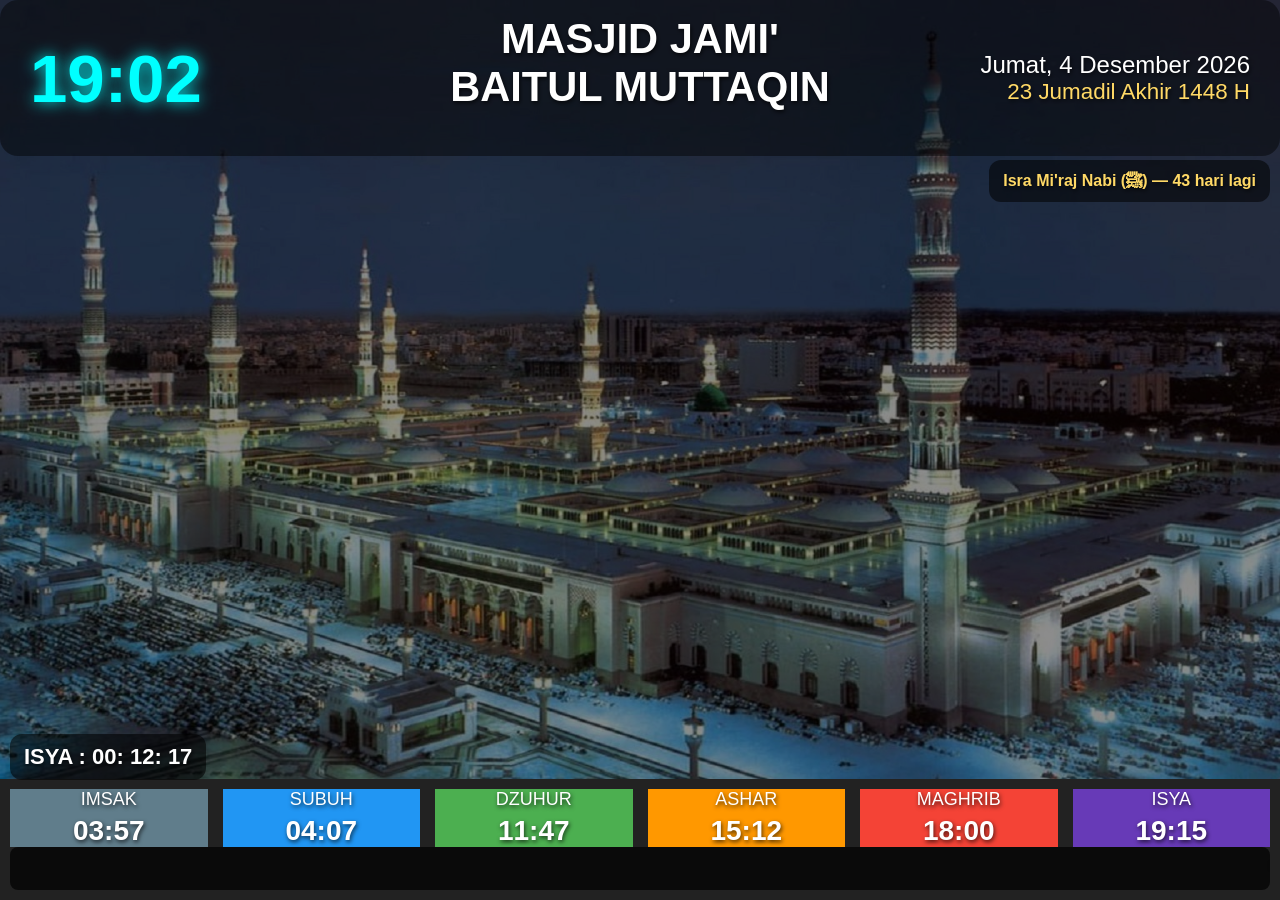
<file: index.html>
<!doctype html>
<html lang="id">
<head>
<meta charset="utf-8">
<meta name="viewport" content="width=device-width,initial-scale=1">
<title>Display Jadwal Sholat - Masjid Jami' Baitul Muttaqin</title>

<style>
body{
  margin:0;
  padding:20px;
  background:url("masjid2.jpg") no-repeat center center fixed;
  background-size:cover;
  color:white;
  font-family:Arial, sans-serif;
  text-shadow:1px 2px 4px rgba(0,0,0,.7);										  

}	
/* HEADER */
#headerTop{
  display:grid;
  grid-template-columns:1fr 2fr 1fr;
  align-items:center;
  background:rgba(0,0,0,.45);
  padding:15px 30px;
  border-radius:18px;
  margin-bottom:25px;
}

#jamDigital{
  font-size:4.2rem;
  font-weight:900;
  color:#00ffff;
  text-shadow:0 0 15px rgba(0,255,255,.9);
}
.kedip { animation: blink 1s steps(2, start) infinite; }
        @keyframes blink { to { visibility: hidden; } 
}
.header-center{text-align:center}

#masjidName{
  font-size:2.6rem;
  font-weight:900;
}

/* ALAMAT BERJALAN */
#alamatWrapper{
  overflow:hidden;
  white-space:nowrap;
  margin-top:6px;
}
#alamatMasjid{
  display:inline-block;
  padding-left:100%;
  animation:alamatJalan 18s linear infinite;
  font-size:1.3rem;
  color:#ffeeaa;
}
@keyframes alamatJalan{
  from{transform:translateX(0)}
  to{transform:translateX(-100%)}
}

.header-right{text-align:right}
#tanggalDisplay{font-size:1.5rem}
#hijriDisplay{font-size:1.4rem;color:#ffd966}

/* HARI BESAR */
#hariBesarBox{
  background:rgba(0,0,0,.55);
  padding:12px 14px;
  border-radius:12px;
  position: fixed;
  right:10px;
  top:160px;
  max-width:300px;
  font-size:1rem;
  font-weight:600;
  text-align:right;
  color:#ffd966;
}
/* ================= CSS LAPORAN KEUANGAN ================= */													
.main-content {
  flex: 1;
  display: flex;
  justify-content: center;
  align-items: center;
}			   

.finance-container {
  position: absolute;
  top: 250px;   /* sesuaikan */
  left: 50px;  /* sesuaikan */

  opacity: 0;
  pointer-events: none;
  transition: 0.3s ease;
}

.finance-container.active {
  opacity: 1;
  pointer-events: auto;
}

.finance-title {
    font-size: 1.5rem;
    color: #ffd966;
    margin-bottom: 15px;
  text-align: center;					 
    text-transform: uppercase;
    letter-spacing: 2px;
  font-weight: bold;					
}

.finance-grid {
    display: grid;
    grid-template-columns: repeat(3, 1fr);
    gap: 20px;
}

.finance-box {
    padding: 15px;
    border-radius: 15px;
  text-align: center;
}

.income { background: rgba(39, 174, 96, 0.7); border-bottom: 4px solid #27ae60; }
.expense { background: rgba(231, 76, 60, 0.7); border-bottom: 4px solid #e74c3c; }
.balance { background: rgba(41, 128, 185, 0.7); border-bottom: 4px solid #2980b9; }

.finance-box .label { display: block; font-size: 1rem; font-weight: bold; margin-bottom: 10px; }
.finance-box .amount { display: block; font-size: 1.8rem; font-weight: 900; }
.footer-note { font-size: 0.85rem; color: white; font-style: italic; }



/* TABLE */
table{
  width:100%;
  max-width:700px;
  margin:auto;
  border-collapse:collapse;
  font-size:1.4rem;
}
th,td{
  padding:12px;
  background:rgba(0,0,0,0.4);
}

/* MARQUEE */
#marqueeBox{
  background:rgba(0,0,0,.55);
  padding:12px;
  font-size:1.6rem;
  margin-top:25px;
  border-radius:8px;
  overflow:hidden;
}
#marqueeText{
  display:inline-block;
  white-space:nowrap;
  animation:jalan 18s linear infinite;
}
@keyframes jalan{
  from{transform:translateX(100%)}
  to{transform:translateX(-100%)}
}

/* ================= OVERLAY FULL SCREEN ================= */

  .overlay {
    position: fixed;
    top: 0;
    left: 0;
    width: 100vw;
    height: 100vh;
    display: none; /* Akan diubah jadi 'flex' lewat JS */
    justify-content: center;
    align-items: center;
    z-index: 999999; /* Pastikan angka ini paling tinggi */
}

.overlay-bg {
    position: absolute;
    top: 0;
    left: 0;
    width: 100%;
    height: 100%;
    background: url("iqomah.jpg") no-repeat center center;
    background-size: cover; /* Ini kunci agar gambar memenuhi layar */
    filter: brightness(0.4); /* Menggelapkan gambar agar teks terbaca */
    z-index: -1;
}

.overlay-content {
    text-align: center;
    color: white;
}

.countdown-large {
    font-size: 12rem; /* Ukuran jam diperbesar agar dramatis */
    font-weight: 900;
    color: #ffffff;
    text-shadow: 0 0 30px rgba(0,0,0,1);
}

.overlay-text {
    font-size: 4rem;
    font-weight: bold;
    text-transform: uppercase;
    letter-spacing: 5px;
}

</style>

<link id="theme-link" rel="stylesheet" href="style.css">

</head>

<body>

<!-- ================= HEADER ================= -->
<div id="headerTop">

  <!-- JAM DIGITAL -->
  <div id="jamDigital">
        <span id="hDisplay">00</span><span class="kedip">:</span><span id="mDisplay">00</span>
    </div>

  <!-- NAMA MASJID + ALAMAT -->
  <div class="header-center">
    <div id="masjidName">
      MASJID JAMI'<br>BAITUL MUTTAQIN
    </div>

    <div id="alamatWrapper">
      <div id="alamatMasjid">
        Kp. MASJID, Kel. JOMBANG, CIPUTAT, TANGSEL
      </div>
    </div>
  </div>

  <!-- TANGGAL -->
  <div class="header-right">
      <div id="tanggalDisplay"></div>
      <div id="hijriDisplay"></div>
  </div>
</div>

<!-- ================= HARI BESAR ISLAM ================= -->
<div id="hariBesarBox">
  <span id="hariBesarText">Memuat hari besar Islam...</span>
</div>
<!-- ================= ISIAN LAPORAN KEUANGAN ================= -->

<script>
  document.addEventListener('keydown', (e) => {
    if (e.key === '2') {
      const financeBox = document.querySelector('.finance-container');
      if (financeBox) {
        financeBox.classList.toggle('active');
      }
    }
  });
</script>

<div class="finance-container">
    <div class="finance-title">Laporan Keuangan Masjid</div>
    <div class="finance-grid">
        <div class="finance-box income">
            <span class="label">PEMASUKAN</span>
            <span class="amount">Rp 2.500.000</span>
        </div>
        <div class="finance-box expense">
            <span class="label">PENGELUARAN</span>
            <span class="amount">Rp 1.200.000</span>
        </div>
        <div class="finance-box balance">
            <span class="label">SALDO AKHIR</span>
            <span class="amount">Rp 1.300.000</span>
        </div>
        <div class="footer-note">
            *Update terakhir: 24 April 2026
        </div>
    </div>   
</div>	   

<script>
  document.addEventListener('keydown', (e) => {
    if (e.key === '1') {
      if (!document.fullscreenElement) {
        document.documentElement.requestFullscreen();
      } else {
        document.exitFullscreen();
      }
    }
  });

  document.addEventListener('keydown', (e) => {
  // 'Enter' adalah standar untuk tombol OK di remote STB
  if (e.key === 'Enter' || e.keyCode === 13) {
    if (!document.fullscreenElement) {
      document.documentElement.requestFullscreen().catch(err => {
        console.error(`Gagal masuk mode layar penuh: ${err.message}`);
      });
    } else {
      document.exitFullscreen();
    }
  }
});
 /*  document.addEventListener('keydown', (e) => {
    // Mengecek jika tombol yang ditekan adalah angka 7
    if (e.key === '7') {
      const theme = document.getElementById("theme-link");
      const statusText = document.getElementById("status");

      if (theme.getAttribute("href") === "style.css") {
        theme.setAttribute("href", "style-K.css");
        statusText.innerText = "style-K.css Aktif"; // Opsional: memberi tahu file mana yang aktif
      } else {
        theme.setAttribute("href", "style.css");
        statusText.innerText = "style.css Aktif";
      }
    }
  });
*/
</script>
<!-- ================= JADWAL SHOLAT ================= -->
<div class="footer-text">

  <div class="jadwal" id="jadwalTable">

    <div class="box imsak">
      <span>IMSAK</span>
      <strong id="imsak">--:--</strong>
    </div>

    <div class="box subuh">
      <span>SUBUH</span>
      <strong id="subuh">--:--</strong>
    </div>

    <div class="box dzuhur">
      <span>DZUHUR</span>
      <strong id="dzuhur">--:--</strong>
    </div>

    <div class="box ashar">
      <span>ASHAR</span>
      <strong id="ashar">--:--</strong>
    </div>

    <div class="box maghrib">
      <span>MAGHRIB</span>
      <strong id="maghrib">--:--</strong>
    </div>

    <div class="box isya">
      <span>ISYA</span>
      <strong id="isya">--:--</strong>
    </div>

  </div>

  <!-- ================= COUNTDOWN ================= -->
  <div class="countdown" id="countdown">
    Memuat...
  </div>

  <!-- ================= RUNNING TEXT ================= -->
  <div class="marquee">
    <span>
      “Sholat berjamaah lebih utama dua puluh tujuh derajat.”
      (HR. Bukhari & Muslim) —
      Mohon matikan atau silent handphone saat sholat berlangsung —
      Luruskan dan rapatkan shaf —
      Sesungguhnya sholat mencegah dari perbuatan keji dan mungkar —
      Jagalah kebersihan dan ketenangan masjid
    </span>
  </div>

</div>

<!-- AUDIO ADZAN -->
<audio id="adzanAudio" src="beep.mp3"></audio>

<!-- ================= OVERLAY ADZAN ================= -->
<div id="universalOverlay" class="overlay">
  <div class="overlay-bg"></div>
  <div class="overlay-content">
    <div id="overlayCountdown" class="countdown-large">00:00</div>
    <div id="overlayStatus" class="overlay-text">MENUJU ADZAN</div>
  </div>
</div>
<!-- OVERLAY JUMAT -->
<div id="jumatOverlay" class="overlay">
  <div class="overlay-bg"></div>
  <div class="overlay-content">
    <div id="jumatCountdown" class="countdown-large">00:00</div>
    <div class="overlay-text">KHUTBAH AKAN DIMULAI</div>
  </div>
</div>
<audio id="beepAudio" src="beep.mp3"></audio>


<div id="iqomahOverlay" class="overlay">
  <div class="overlay-bg"></div>
  <div class="iqomah-box-content">
    <div id="iqomahCountdownDisplay" class="countdown-large">10:00</div>
    <div class="iqomah-text">MENJELANG IQOMAH</div>
  </div>
</div>
<!-- ================= tambah form ================= -->
<div id="configModal" style="display:none; position:fixed; inset:0; background:rgba(0,0,0,0.85); z-index:100000; justify-content:center; align-items:center;">
  <div style="background:#f4f4f4; color:#333; padding:25px; border-radius:15px; width:400px; box-shadow:0 10px 30px rgba(0,0,0,0.5); font-family: sans-serif;">
    <h3 style="margin-top:0; border-bottom:2px solid #ccc; padding-bottom:10px;">Pengaturan Tampilan</h3>
    
    <div style="margin-bottom:20px;">
      <label style="display:block; font-weight:bold; margin-bottom:5px;">Teks Berjalan (Footer):</label>
      <textarea id="inputMarquee" rows="3" style="width:100%; padding:8px; border:1px solid #ccc; border-radius:5px; box-sizing:border-box;"></textarea>
    </div>

    <div style="display:flex; gap:10px; justify-content: flex-end;">
      <button onclick="tutupConfig()" style="padding:10px 20px; border:none; border-radius:5px; cursor:pointer; background:#ccc;">Batal</button>
      <button onclick="simpanConfig()" style="padding:10px 20px; border:none; border-radius:5px; cursor:pointer; background:#007bff; color:white; font-weight:bold;">Simpan</button>
    </div>
  </div>
</div>
<!-- ================= SCRIPT JAM & TANGGAL ================= -->
<script>
setInterval(() => {
  const n = new Date();
           document.getElementById("hDisplay").textContent = String(n.getHours()).padStart(2, '0');
        document.getElementById("mDisplay").textContent = String(n.getMinutes()).padStart(2, '0');

  const hari = ["Minggu","Senin","Selasa","Rabu","Kamis","Jumat","Sabtu"];
  const bulan = ["Januari","Februari","Maret","April","Mei","Juni","Juli",
                 "Agustus","September","Oktober","November","Desember"];

  tanggalDisplay.textContent =
    `${hari[n.getDay()]}, ${n.getDate()} ${bulan[n.getMonth()]} ${n.getFullYear()}`;

  const hijriMonths = [
    "Muharram","Safar","Rabiul Awal","Rabiul Akhir",
    "Jumadil Awal","Jumadil Akhir",
    "Rajab","Sya'ban","Ramadhan",
    "Syawal","Dzulqaidah","Dzulhijjah"
  ];

 const d = new Date();
d.setDate(d.getDate() - 1);
const fmt = new Intl.DateTimeFormat(
  'id-ID-u-ca-islamic-umalqura',
  { day:'numeric', month:'numeric', year:'numeric', weekday:'long' }
);

const parts = fmt.formatToParts(d);
const day = parts.find(p=>p.type==='day').value;
const month = parts.find(p=>p.type==='month').value;
const year = parts.find(p=>p.type==='year').value;
const weekday = parts.find(p=>p.type==='weekday').value;

document.getElementById("hijriDisplay").innerHTML =
  `${day} ${hijriMonths[month-1]} ${year} H`;
},1000)  
</script>

<!-- ================= SCRIPT JADWAL SHOLAT ================= -->

<script src="sudi_2026.js"></script>

<script>
/* ====== Parse CSV ====== */
function parseCSV(text){
  const lines = text.split(/\r?\n/).filter(l=>l.trim()!=="");
  lines.shift();
  return lines.map(line=>{
    const cells=[], cur={v:"",q:false};
    for(let c of line){
      if(c=='"'){cur.q=!cur.q;continue;}
      if(c==',' && !cur.q){cells.push(cur.v);cur.v='';continue;}
      cur.v+=c;
    }
    cells.push(cur.v);
    return cells.map(c=>c.trim());
  });
}

const rows = parseCSV(rawData);

/* ===== Cari hari ini ===== */
function getTodayRow(){
  const now = new Date();
  const d = String(now.getDate()).padStart(2,'0');
  const m = String(now.getMonth()+1).padStart(2,'0');
  const y = now.getFullYear();
  const today = `${d}/${m}/${y}`;
  return rows.find(r => r[0].includes(today));
}

const today = getTodayRow();

/* ===== Render ke BOX ===== */
if(today){
  document.getElementById("imsak").textContent   = today[1];
  document.getElementById("subuh").textContent   = today[2];
  document.getElementById("dzuhur").textContent  = today[3];
  document.getElementById("ashar").textContent   = today[4];
  document.getElementById("maghrib").textContent = today[5];
  document.getElementById("isya").textContent    = today[6];

  // buat dipakai adzan
  window.jadwal = {
    subuh:today[2],
    dzuhur:today[3],
    ashar:today[4],
    maghrib:today[5],
    isya:today[6]
  };
}else{
  console.warn("Jadwal hari ini tidak ditemukan");
}
</script>
<!-- ================= MENUJU WAKTU ================= -->
<script>
let modeIqomahActive = false;
let sedangProses = false;
let statusAdzan = {};
const hariIni = new Date().getDay(); // 0 = Minggu, 5 = Jumat

function updateCountdown(){
  if(!window.jadwal) return;

  const now   = new Date();
  const today = new Date();

  const list = [
    { n:"Subuh",   t: jadwal.subuh },
    { n:"Dzuhur",  t: jadwal.dzuhur },
    { n:"Ashar",   t: jadwal.ashar },
    { n:"Maghrib", t: jadwal.maghrib },
    { n:"Isya",    t: jadwal.isya }
  ];

  let next = null;

  // cari sholat berikutnya hari ini
  list.forEach(j => {
    const [h,m] = j.t.split(":");
    const d = new Date(
      today.getFullYear(),
      today.getMonth(),
      today.getDate(),
      h, m, 0
    );

    if(d > now && !next){
      next = {...j, d};
    }
  });

  /* ===== JIKA SEMUA SHOLAT HARI INI SUDAH LEWAT ===== */
  if(!next){
    // ambil waktu Subuh BESOK
    const [h,m] = jadwal.subuh.split(":");
    const besokSubuh = new Date(
      today.getFullYear(),
      today.getMonth(),
      today.getDate() + 1,
      h, m, 0
    );

    next = {
      n: "Subuh",
      d: besokSubuh
    };
  }

  /* ===== HITUNG SELISIH WAKTU ===== */
  const diff = next.d - now;
  const totalDetik = Math.floor(diff / 1000);											 
const h = String(Math.floor(diff / 3600000)).padStart(2,"0");
  const m = String(Math.floor((diff % 3600000) / 60000)).padStart(2,"0");
  const s = String(Math.floor((diff % 60000) / 1000)).padStart(2,"0");

  const countdownElement = document.getElementById("countdown");
  if(countdownElement) countdownElement.textContent = `${next.n.toUpperCase()} :  ${h}: ${m}: ${s}`;

  /* LOGIKA OVERLAY */
  const overlay = document.getElementById("universalOverlay");
  const overlayCD = document.getElementById("overlayCountdown");
  const overlayStatus = document.getElementById("overlayStatus");
  const jumatOverlay = document.getElementById("jumatOverlay");
  const jumatCD = document.getElementById("jumatCountdown");
  const beep = document.getElementById("beepAudio");

  // Reset tampilan overlay setiap detik agar tidak menumpuk
  overlay.style.display = "none";
  jumatOverlay.style.display = "none";

  // 1. 5 MENIT MENJELANG ADZAN
  if(totalDetik <= 300 && totalDetik > 0){
    if(hariIni === 5 && next.n === "Dzuhur"){
      jumatOverlay.style.display = "flex";
      jumatCD.textContent = `${m}:${s}`;
    } else {
      overlay.style.display = "flex";
      overlayStatus.textContent = "MENUJU ADZAN";
      overlayCD.textContent = `${m}:${s}`;
      overlayCD.style.color = "red"; 
    }
  }

  // 2. TEPAT WAKTU ADZAN (0 detik)
  else if(totalDetik === 0){
    if(beep) beep.play();
    
    if(hariIni === 5 && next.n === "Dzuhur"){
      // Mode Jumat: Tampilkan overlay khutbah lebih lama tanpa iqomah
      modeIqomahActive = false;
      jumatOverlay.style.display = "flex";
    } else {
      // Mode Biasa: Aktifkan hitung mundur iqomah setelah 5 detik adzan
      setTimeout(()=>{
        modeIqomahActive = true;
        window.iqomahEnd = new Date().getTime() + 600000; // 10 menit
      }, 5000);
    }
  }

  // 3. LOGIKA IQOMAH (Jika aktif)
  else if(modeIqomahActive){
    const sisa = window.iqomahEnd - new Date().getTime();
    if(sisa > 0){
      overlay.style.display = "flex";
      overlayStatus.textContent = "MENUJU IQOMAH";
      overlayStatus.style.color = "red";
      const im = String(Math.floor(sisa/60000)).padStart(2,"0");
      const is = String(Math.floor((sisa%60000)/1000)).padStart(2,"0");
      overlayCD.textContent = `${im}:${is}`;
    } else {
      overlay.style.display = "none";
      modeIqomahActive = false;
    }
  }
}

setInterval(updateCountdown, 1000);
</script>



<!-- ================= HARI BESAR ISLAM ================= -->
<script>
const hariBesar = [
  {n:"Isra Mi'raj Nabi (ﷺ)",m:1,d:16},
  {n:"Awal Ramadhan",m:2,d:19},
  {n:"Nuzulul Qur'an",m:3,d:7},
  {n:"Idul Fitri",m:3,d:20},
  {n:"Idul Adha",m:5,d:27},
  {n:"Tahun Baru Islam",m:6,d:16},
  {n:"Maulid Nabi (ﷺ)",m:8,d:25}
];

function updateHariBesar(){
  const now = new Date();
  let dekat = null, sel = 9999;

  hariBesar.forEach(h => {
    let t = new Date(now.getFullYear(), h.m-1, h.d);
    if (t < now) t.setFullYear(t.getFullYear()+1);
    let s = Math.ceil((t-now)/86400000);
    if (s < sel){ sel = s; dekat = h; }
  });

  hariBesarText.textContent =
    `${dekat.n} — ${sel} hari lagi`;
}

updateHariBesar();
</script>
<script>
  // Event listener untuk tombol angka 9
  document.addEventListener('keydown', (e) => {
    if (e.key === '9') {
      const modal = document.getElementById("configModal");
      if (modal.style.display === "none") {
        // Isi form dengan data yang saat ini ada di layar sebelum ditampilkan
        document.getElementById("inputMarquee").value = document.querySelector(".marquee span").innerText;
        
        modal.style.display = "flex";
      } else {
        tutupConfig();
      }
    }
  });

  function tutupConfig() {
    document.getElementById("configModal").style.display = "none";
  }

  function simpanConfig() {
    const marqueeBaru = document.getElementById("inputMarquee").value;

    // Update tampilan secara langsung
    if(marqueeBaru) document.querySelector(".marquee span").innerText = marqueeBaru;

    // Simpan ke LocalStorage agar tidak hilang saat refresh halaman
    localStorage.setItem("marqueeTeks", marqueeBaru);

    tutupConfig();
    alert("Pengaturan berhasil disimpan!");
  }

  // Load data dari LocalStorage saat halaman pertama kali dibuka
  window.addEventListener('load', () => {
    const sMarquee = localStorage.getItem("marqueeTeks");
    if(sMarquee) document.querySelector(".marquee span").innerText = sMarquee;
  });
</script>

<script>
  // Event listener untuk tombol angka 0 (Reset)
  document.addEventListener('keydown', (e) => {
    if (e.key === '0') {
      const konfirmasi = confirm("Apakah Anda yakin ingin mereset tampilan ke pengaturan awal?");
      if (konfirmasi) {
        // 1. Hapus semua data yang tersimpan di LocalStorage
        localStorage.removeItem("marqueeTeks");

        // 2. Refresh halaman untuk mengembalikan nilai asli dari kode HTML
        location.reload();
      }
    }
  });
</script>
<!-- ================= BACKGROUND SLIDE ================= -->
<script>
const bg = ["masjid2.jpg","masjid1.jpg"];
let i = 0;

setInterval(() => {
  document.body.style.backgroundImage = `url('${bg[i]}')`;
  i = (i+1) % bg.length;
}, 15000);
</script>


<script>
setInterval(() => {
  if (!window.jadwal || sedangProses) return;
  const now = new Date();
  const jamSekarang = `${String(now.getHours()).padStart(2,'0')}:${String(now.getMinutes()).padStart(2,'0')}`;

  ["subuh","dzuhur","ashar","maghrib","isya"].forEach(w => {
    if (window.jadwal[w] === jamSekarang && !statusAdzan[w]) {
      sedangProses = true;
      statusAdzan[w] = true;
      document.getElementById("preAdzanOverlay").style.display = "none";
      document.getElementById("adzanOverlay").style.display = "flex";
      document.getElementById("adzanAudio").play().catch(e => {});
      
      setTimeout(mulaiIqomah, 15000); 
    }
  });
}, 1000);

/* Reset harian */
setInterval(() => {
  const n = new Date();
  if(n.getHours() === 0 && n.getMinutes() === 0) statusAdzan = {};
}, 60000);
</script>

</body>

</html>
</file>
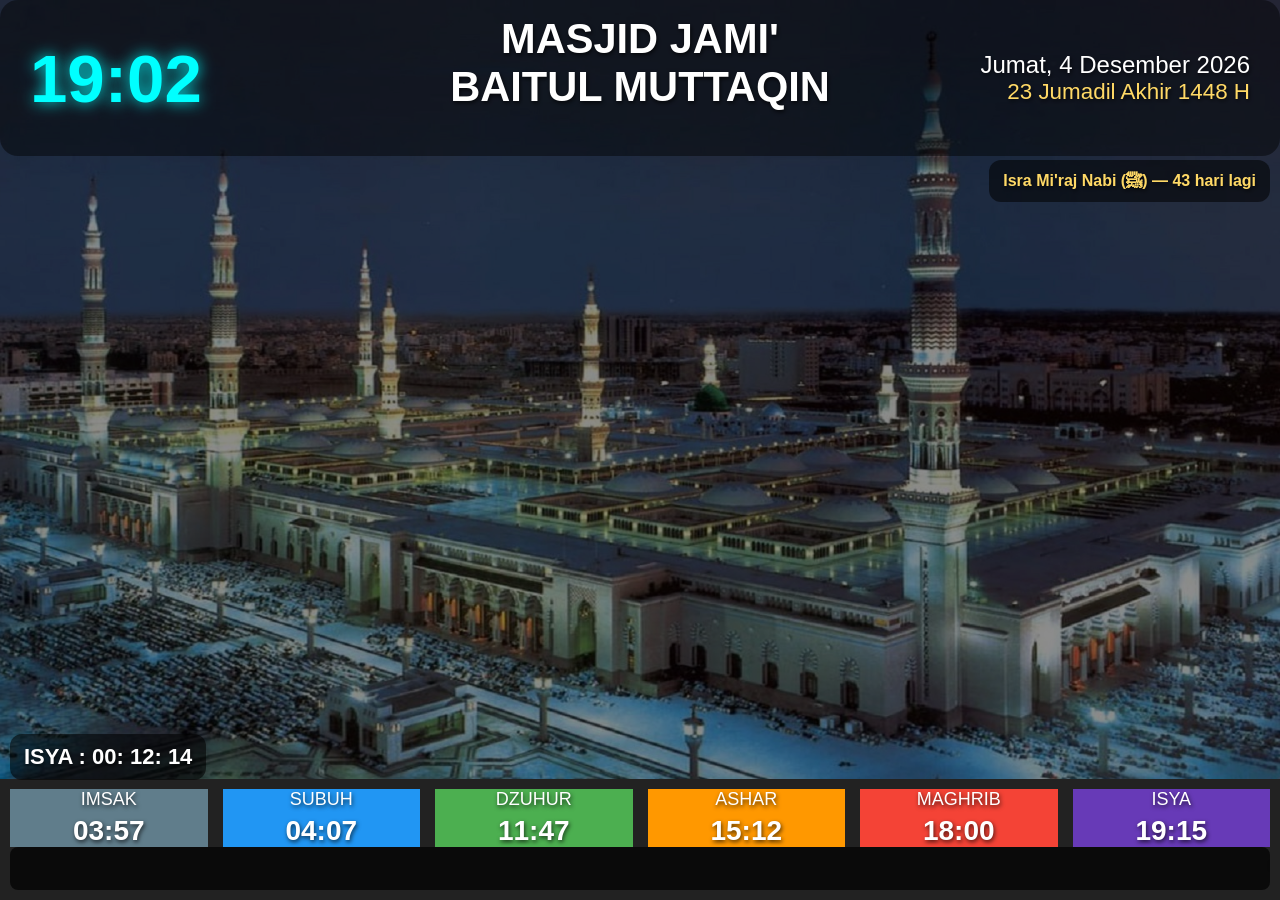
<file: index - keuangan2.html>
<!doctype html>
<html lang="id">
<head>
<meta charset="utf-8">
<meta name="viewport" content="width=device-width,initial-scale=1">
<title>Display Jadwal Sholat - Masjid Jami' Baitul Muttaqin</title>

<style>
body{
  margin:0;
  padding:20px;
  background:url("masjid2.jpg") no-repeat center center fixed;
  background-size:cover;
  color:white;
  font-family:Arial, sans-serif;
  text-shadow:1px 2px 4px rgba(0,0,0,.7);										  

}	
/* HEADER */
#headerTop{
  display:grid;
  grid-template-columns:1fr 2fr 1fr;
  align-items:center;
  background:rgba(0,0,0,.45);
  padding:15px 30px;
  border-radius:18px;
  margin-bottom:25px;
}

#jamDigital{
  font-size:4.2rem;
  font-weight:900;
  color:#00ffff;
  text-shadow:0 0 15px rgba(0,255,255,.9);
}
.kedip { animation: blink 1s steps(2, start) infinite; }
        @keyframes blink { to { visibility: hidden; } 
}
.header-center{text-align:center}

#masjidName{
  font-size:2.6rem;
  font-weight:900;
}

/* ALAMAT BERJALAN */
#alamatWrapper{
  overflow:hidden;
  white-space:nowrap;
  margin-top:6px;
}
#alamatMasjid{
  display:inline-block;
  padding-left:100%;
  animation:alamatJalan 18s linear infinite;
  font-size:1.3rem;
  color:#ffeeaa;
}
@keyframes alamatJalan{
  from{transform:translateX(0)}
  to{transform:translateX(-100%)}
}

.header-right{text-align:right}
#tanggalDisplay{font-size:1.5rem}
#hijriDisplay{font-size:1.4rem;color:#ffd966}

/* HARI BESAR */
#hariBesarBox{
  background:rgba(0,0,0,.55);
  padding:12px 14px;
  border-radius:12px;
  position: fixed;
  right:10px;
  top:160px;
  max-width:300px;
  font-size:1rem;
  font-weight:600;
  text-align:right;
  color:#ffd966;
}
/* ================= CSS LAPORAN KEUANGAN ================= */													
.main-content {
  flex: 1;
  display: flex;
  justify-content: center;
  align-items: center;
}			   

.finance-container {
  position: absolute;
  top: 250px;   /* sesuaikan */
  left: 50px;  /* sesuaikan */

  opacity: 0;
  pointer-events: none;
  transition: 0.3s ease;
}

.finance-container.active {
  opacity: 1;
  pointer-events: auto;
}

.finance-title {
    font-size: 1.5rem;
    color: #ffd966;
    margin-bottom: 15px;
  text-align: center;					 
    text-transform: uppercase;
    letter-spacing: 2px;
  font-weight: bold;					
}

.finance-grid {
    display: grid;
    grid-template-columns: repeat(3, 1fr);
    gap: 20px;
}

.finance-box {
    padding: 15px;
    border-radius: 15px;
  text-align: center;
}

.income { background: rgba(39, 174, 96, 0.7); border-bottom: 4px solid #27ae60; }
.expense { background: rgba(231, 76, 60, 0.7); border-bottom: 4px solid #e74c3c; }
.balance { background: rgba(41, 128, 185, 0.7); border-bottom: 4px solid #2980b9; }

.finance-box .label { display: block; font-size: 1rem; font-weight: bold; margin-bottom: 10px; }
.finance-box .amount { display: block; font-size: 1.8rem; font-weight: 900; }
.footer-note { font-size: 0.85rem; color: white; font-style: italic; }



/* TABLE */
table{
  width:100%;
  max-width:700px;
  margin:auto;
  border-collapse:collapse;
  font-size:1.4rem;
}
th,td{
  padding:12px;
  background:rgba(0,0,0,0.4);
}

/* MARQUEE */
#marqueeBox{
  background:rgba(0,0,0,.55);
  padding:12px;
  font-size:1.6rem;
  margin-top:25px;
  border-radius:8px;
  overflow:hidden;
}
#marqueeText{
  display:inline-block;
  white-space:nowrap;
  animation:jalan 18s linear infinite;
}
@keyframes jalan{
  from{transform:translateX(100%)}
  to{transform:translateX(-100%)}
}

/* ================= OVERLAY FULL SCREEN ================= */

  .overlay {
    position: fixed; inset: 0; display: none;
    justify-content: center; align-items: center; z-index: 99999;
  }
  .overlay img { position: absolute; width: 100%; height: 100%; object-fit: cover; }
  .overlay-content { position: relative; z-index: 2; text-align: center; color: black; text-shadow: none; }
  .countdown-large { font-size: 150px; font-weight: 900; }
  .overlay-text { font-size: 60px; font-weight: bold; letter-spacing: 5px; }


</style>

<link id="theme-link" rel="stylesheet" href="style.css">

</head>

<body>

<!-- ================= HEADER ================= -->
<div id="headerTop">

  <!-- JAM DIGITAL -->
  <div id="jamDigital">
        <span id="hDisplay">00</span><span class="kedip">:</span><span id="mDisplay">00</span>
    </div>

  <!-- NAMA MASJID + ALAMAT -->
  <div class="header-center">
    <div id="masjidName">
      MASJID JAMI'<br>BAITUL MUTTAQIN
    </div>

    <div id="alamatWrapper">
      <div id="alamatMasjid">
        Kp. MASJID, Kel. JOMBANG, CIPUTAT, TANGSEL
      </div>
    </div>
  </div>

  <!-- TANGGAL -->
  <div class="header-right">
      <div id="tanggalDisplay"></div>
      <div id="hijriDisplay"></div>
  </div>
</div>

<!-- ================= HARI BESAR ISLAM ================= -->
<div id="hariBesarBox">
  <span id="hariBesarText">Memuat hari besar Islam...</span>
</div>
<!-- ================= ISIAN LAPORAN KEUANGAN ================= -->

<script>
  document.addEventListener('keydown', (e) => {
    if (e.key === '2') {
      const financeBox = document.querySelector('.finance-container');
      if (financeBox) {
        financeBox.classList.toggle('active');
      }
    }
  });
</script>

<div class="finance-container">
    <div class="finance-title">Laporan Keuangan Masjid</div>
    <div class="finance-grid">
        <div class="finance-box income">
            <span class="label">PEMASUKAN</span>
            <span class="amount">Rp 2.500.000</span>
        </div>
        <div class="finance-box expense">
            <span class="label">PENGELUARAN</span>
            <span class="amount">Rp 1.200.000</span>
        </div>
        <div class="finance-box balance">
            <span class="label">SALDO AKHIR</span>
            <span class="amount">Rp 1.300.000</span>
        </div>
        <div class="footer-note">
            *Update terakhir: 24 April 2026
        </div>
    </div>   
</div>	   

<script>
  document.addEventListener('keydown', (e) => {
    if (e.key === '1') {
      if (!document.fullscreenElement) {
        document.documentElement.requestFullscreen();
      } else {
        document.exitFullscreen();
      }
    }
  });
</script>
<script>
 /*  document.addEventListener('keydown', (e) => {
    // Mengecek jika tombol yang ditekan adalah angka 7
    if (e.key === '7') {
      const theme = document.getElementById("theme-link");
      const statusText = document.getElementById("status");

      if (theme.getAttribute("href") === "style.css") {
        theme.setAttribute("href", "style-K.css");
        statusText.innerText = "style-K.css Aktif"; // Opsional: memberi tahu file mana yang aktif
      } else {
        theme.setAttribute("href", "style.css");
        statusText.innerText = "style.css Aktif";
      }
    }
  });
*/
</script>
<!-- ================= JADWAL SHOLAT ================= -->
<div class="footer-text">

  <div class="jadwal" id="jadwalTable">

    <div class="box imsak">
      <span>IMSAK</span>
      <strong id="imsak">--:--</strong>
    </div>

    <div class="box subuh">
      <span>SUBUH</span>
      <strong id="subuh">--:--</strong>
    </div>

    <div class="box dzuhur">
      <span>DZUHUR</span>
      <strong id="dzuhur">--:--</strong>
    </div>

    <div class="box ashar">
      <span>ASHAR</span>
      <strong id="ashar">--:--</strong>
    </div>

    <div class="box maghrib">
      <span>MAGHRIB</span>
      <strong id="maghrib">--:--</strong>
    </div>

    <div class="box isya">
      <span>ISYA</span>
      <strong id="isya">--:--</strong>
    </div>

  </div>

  <!-- ================= COUNTDOWN ================= -->
  <div class="countdown" id="countdown">
    Memuat...
  </div>

  <!-- ================= RUNNING TEXT ================= -->
  <div class="marquee">
    <span>
      “Sholat berjamaah lebih utama dua puluh tujuh derajat.”
      (HR. Bukhari & Muslim) —
      Mohon matikan atau silent handphone saat sholat berlangsung —
      Luruskan dan rapatkan shaf —
      Sesungguhnya sholat mencegah dari perbuatan keji dan mungkar —
      Jagalah kebersihan dan ketenangan masjid
    </span>
  </div>

</div>

<!-- AUDIO ADZAN -->
<audio id="adzanAudio" src="beep.mp3"></audio>

<!-- ================= OVERLAY ADZAN ================= -->
<div id="universalOverlay" class="overlay">
  <img src="iqomah.jpg">
  <div class="overlay-content">
    <div id="overlayCountdown" class="countdown-large">00:00</div>
    <div id="overlayStatus" class="overlay-text">MENUJU ADZAN</div>
  </div>
</div>

<audio id="beepAudio" src="beep.mp3"></audio>


<div id="iqomahOverlay" class="overlay">
  <img src="iqomah.jpg">
  <div class="iqomah-box-content">
    <div id="iqomahCountdownDisplay" class="countdown-large">10:00</div>
    <div class="iqomah-text">MENJELANG IQOMAH</div>
  </div>
</div>
<!-- ================= tambah form ================= -->
<div id="configModal" style="display:none; position:fixed; inset:0; background:rgba(0,0,0,0.85); z-index:100000; justify-content:center; align-items:center;">
  <div style="background:#f4f4f4; color:#333; padding:25px; border-radius:15px; width:400px; box-shadow:0 10px 30px rgba(0,0,0,0.5); font-family: sans-serif;">
    <h3 style="margin-top:0; border-bottom:2px solid #ccc; padding-bottom:10px;">Pengaturan Tampilan</h3>
    
    <div style="margin-bottom:20px;">
      <label style="display:block; font-weight:bold; margin-bottom:5px;">Teks Berjalan (Footer):</label>
      <textarea id="inputMarquee" rows="3" style="width:100%; padding:8px; border:1px solid #ccc; border-radius:5px; box-sizing:border-box;"></textarea>
    </div>

    <div style="display:flex; gap:10px; justify-content: flex-end;">
      <button onclick="tutupConfig()" style="padding:10px 20px; border:none; border-radius:5px; cursor:pointer; background:#ccc;">Batal</button>
      <button onclick="simpanConfig()" style="padding:10px 20px; border:none; border-radius:5px; cursor:pointer; background:#007bff; color:white; font-weight:bold;">Simpan</button>
    </div>
  </div>
</div>
<!-- ================= SCRIPT JAM & TANGGAL ================= -->
<script>
setInterval(() => {
  const n = new Date();
           document.getElementById("hDisplay").textContent = String(n.getHours()).padStart(2, '0');
        document.getElementById("mDisplay").textContent = String(n.getMinutes()).padStart(2, '0');

  const hari = ["Minggu","Senin","Selasa","Rabu","Kamis","Jumat","Sabtu"];
  const bulan = ["Januari","Februari","Maret","April","Mei","Juni","Juli",
                 "Agustus","September","Oktober","November","Desember"];

  tanggalDisplay.textContent =
    `${hari[n.getDay()]}, ${n.getDate()} ${bulan[n.getMonth()]} ${n.getFullYear()}`;

  const hijriMonths = [
    "Muharram","Safar","Rabiul Awal","Rabiul Akhir",
    "Jumadil Awal","Jumadil Akhir",
    "Rajab","Sya'ban","Ramadhan",
    "Syawal","Dzulqaidah","Dzulhijjah"
  ];

 const d = new Date();
d.setDate(d.getDate() - 1);
const fmt = new Intl.DateTimeFormat(
  'id-ID-u-ca-islamic-umalqura',
  { day:'numeric', month:'numeric', year:'numeric', weekday:'long' }
);

const parts = fmt.formatToParts(d);
const day = parts.find(p=>p.type==='day').value;
const month = parts.find(p=>p.type==='month').value;
const year = parts.find(p=>p.type==='year').value;
const weekday = parts.find(p=>p.type==='weekday').value;

document.getElementById("hijriDisplay").innerHTML =
  `${day} ${hijriMonths[month-1]} ${year} H`;
},1000)  
</script>

<!-- ================= SCRIPT JADWAL SHOLAT ================= -->

<script src="sudi_2026.js"></script>

<script>
/* ====== Parse CSV ====== */
function parseCSV(text){
  const lines = text.split(/\r?\n/).filter(l=>l.trim()!=="");
  lines.shift();
  return lines.map(line=>{
    const cells=[], cur={v:"",q:false};
    for(let c of line){
      if(c=='"'){cur.q=!cur.q;continue;}
      if(c==',' && !cur.q){cells.push(cur.v);cur.v='';continue;}
      cur.v+=c;
    }
    cells.push(cur.v);
    return cells.map(c=>c.trim());
  });
}

const rows = parseCSV(rawData);

/* ===== Cari hari ini ===== */
function getTodayRow(){
  const now = new Date();
  const d = String(now.getDate()).padStart(2,'0');
  const m = String(now.getMonth()+1).padStart(2,'0');
  const y = now.getFullYear();
  const today = `${d}/${m}/${y}`;
  return rows.find(r => r[0].includes(today));
}

const today = getTodayRow();

/* ===== Render ke BOX ===== */
if(today){
  document.getElementById("imsak").textContent   = today[1];
  document.getElementById("subuh").textContent   = today[2];
  document.getElementById("dzuhur").textContent  = today[3];
  document.getElementById("ashar").textContent   = today[4];
  document.getElementById("maghrib").textContent = today[5];
  document.getElementById("isya").textContent    = today[6];

  // buat dipakai adzan
  window.jadwal = {
    subuh:today[2],
    dzuhur:today[3],
    ashar:today[4],
    maghrib:today[5],
    isya:today[6]
  };
}else{
  console.warn("Jadwal hari ini tidak ditemukan");
}
</script>
<!-- ================= MENUJU WAKTU ================= -->
<script>
function updateCountdown(){
  if(!window.jadwal) return;

  const now   = new Date();
  const today = new Date();

  const list = [
    { n:"Subuh",   t: jadwal.subuh },
    { n:"Dzuhur",  t: jadwal.dzuhur },
    { n:"Ashar",   t: jadwal.ashar },
    { n:"Maghrib", t: jadwal.maghrib },
    { n:"Isya",    t: jadwal.isya }
  ];

  let next = null;

  // cari sholat berikutnya hari ini
  list.forEach(j => {
    const [h,m] = j.t.split(":");
    const d = new Date(
      today.getFullYear(),
      today.getMonth(),
      today.getDate(),
      h, m, 0
    );

    if(d > now && !next){
      next = {...j, d};
    }
  });

  /* ===== JIKA SEMUA SHOLAT HARI INI SUDAH LEWAT ===== */
  if(!next){
    // ambil waktu Subuh BESOK
    const [h,m] = jadwal.subuh.split(":");
    const besokSubuh = new Date(
      today.getFullYear(),
      today.getMonth(),
      today.getDate() + 1,
      h, m, 0
    );

    next = {
      n: "Subuh",
      d: besokSubuh
    };
  }

  /* ===== HITUNG SELISIH WAKTU ===== */
  const diff = next.d - now;
  const totalDetik = Math.floor(diff / 1000);											 
const h = String(Math.floor(diff / 3600000)).padStart(2,"0");
  const m = String(Math.floor((diff % 3600000) / 60000)).padStart(2,"0");
  const s = String(Math.floor((diff % 60000) / 1000)).padStart(2,"0");

  countdown.textContent =
    `${next.n.toUpperCase()} :  ${h}: ${m}: ${s}`;

  /* LOGIKA 5 MENIT MENJELANG ADZAN */
  const overlay = document.getElementById("universalOverlay");
  const overlayCD = document.getElementById("overlayCountdown");
  const overlayStatus = document.getElementById("overlayStatus");
  const beep = document.getElementById("beepAudio");

  // 1. Menuju Adzan (5 Menit sebelum)
  if (totalDetik <= 300 && totalDetik > 0) {
    overlay.style.display = "flex";
    overlayStatus.textContent = "MENUJU ADZAN";
    overlayCD.textContent = `${m}:${s}`;
  } 
  // 2. Saat Adzan (Beep 5 detik)
  else if (totalDetik === 0) {
    beep.play();
    overlay.style.display = "none";
    // Trigger Mode Iqomah setelah 5 detik adzan selesai
    setTimeout(() => { modeIqomahActive = true; window.iqomahEnd = new Date().getTime() + 600000; }, 5000);
  }
  // 3. Menuju Iqomah (10 Menit setelah Adzan)
  else if (modeIqomahActive) {
    const iqomahDiff = window.iqomahEnd - new Date().getTime();
    if (iqomahDiff > 0) {
      overlay.style.display = "flex";
      overlayStatus.textContent = "MENUJU IQOMAH";
      const im = String(Math.floor(iqomahDiff / 60000)).padStart(2,"0");
      const is = String(Math.floor((iqomahDiff % 60000) / 1000)).padStart(2,"0");
      overlayCD.textContent = `${im}:${is}`;
    } else {
      overlay.style.display = "none";
      modeIqomahActive = false;
    }
  }
  else {
    overlay.style.display = "none";
  }
}

setInterval(updateCountdown, 1000);
</script>



<!-- ================= HARI BESAR ISLAM ================= -->
<script>
const hariBesar = [
  {n:"Isra Mi'raj Nabi (ﷺ)",m:1,d:16},
  {n:"Awal Ramadhan",m:2,d:19},
  {n:"Nuzulul Qur'an",m:3,d:7},
  {n:"Idul Fitri",m:3,d:20},
  {n:"Idul Adha",m:5,d:27},
  {n:"Tahun Baru Islam",m:6,d:16},
  {n:"Maulid Nabi (ﷺ)",m:8,d:25}
];

function updateHariBesar(){
  const now = new Date();
  let dekat = null, sel = 9999;

  hariBesar.forEach(h => {
    let t = new Date(now.getFullYear(), h.m-1, h.d);
    if (t < now) t.setFullYear(t.getFullYear()+1);
    let s = Math.ceil((t-now)/86400000);
    if (s < sel){ sel = s; dekat = h; }
  });

  hariBesarText.textContent =
    `${dekat.n} — ${sel} hari lagi`;
}

updateHariBesar();
</script>
<script>
  // Event listener untuk tombol angka 9
  document.addEventListener('keydown', (e) => {
    if (e.key === '9') {
      const modal = document.getElementById("configModal");
      if (modal.style.display === "none") {
        // Isi form dengan data yang saat ini ada di layar sebelum ditampilkan
        document.getElementById("inputMarquee").value = document.querySelector(".marquee span").innerText;
        
        modal.style.display = "flex";
      } else {
        tutupConfig();
      }
    }
  });

  function tutupConfig() {
    document.getElementById("configModal").style.display = "none";
  }

  function simpanConfig() {
    const marqueeBaru = document.getElementById("inputMarquee").value;

    // Update tampilan secara langsung
    if(marqueeBaru) document.querySelector(".marquee span").innerText = marqueeBaru;

    // Simpan ke LocalStorage agar tidak hilang saat refresh halaman
    localStorage.setItem("marqueeTeks", marqueeBaru);

    tutupConfig();
    alert("Pengaturan berhasil disimpan!");
  }

  // Load data dari LocalStorage saat halaman pertama kali dibuka
  window.addEventListener('load', () => {
    const sMarquee = localStorage.getItem("marqueeTeks");
    if(sMarquee) document.querySelector(".marquee span").innerText = sMarquee;
  });
</script>

<script>
  // Event listener untuk tombol angka 0 (Reset)
  document.addEventListener('keydown', (e) => {
    if (e.key === '0') {
      const konfirmasi = confirm("Apakah Anda yakin ingin mereset tampilan ke pengaturan awal?");
      if (konfirmasi) {
        // 1. Hapus semua data yang tersimpan di LocalStorage
        localStorage.removeItem("marqueeTeks");

        // 2. Refresh halaman untuk mengembalikan nilai asli dari kode HTML
        location.reload();
      }
    }
  });
</script>
<!-- ================= BACKGROUND SLIDE ================= -->
<script>
const bg = ["masjid2.jpg"];
let i = 0;

setInterval(() => {
  document.body.style.backgroundImage = `url('${bg[i]}')`;
  i = (i+1) % bg.length;
}, 15000);
</script>


<script>
setInterval(() => {
  if (!window.jadwal || sedangProses) return;
  const now = new Date();
  const jamSekarang = `${String(now.getHours()).padStart(2,'0')}:${String(now.getMinutes()).padStart(2,'0')}`;

  ["subuh","dzuhur","ashar","maghrib","isya"].forEach(w => {
    if (window.jadwal[w] === jamSekarang && !statusAdzan[w]) {
      sedangProses = true;
      statusAdzan[w] = true;
      document.getElementById("preAdzanOverlay").style.display = "none";
      document.getElementById("adzanOverlay").style.display = "flex";
      document.getElementById("adzanAudio").play().catch(e => {});
      
      setTimeout(mulaiIqomah, 15000); 
    }
  });
}, 1000);

/* Reset harian */
setInterval(() => {
  const n = new Date();
  if(n.getHours() === 0 && n.getMinutes() === 0) statusAdzan = {};
}, 60000);
</script>

</body>

</html>
</file>
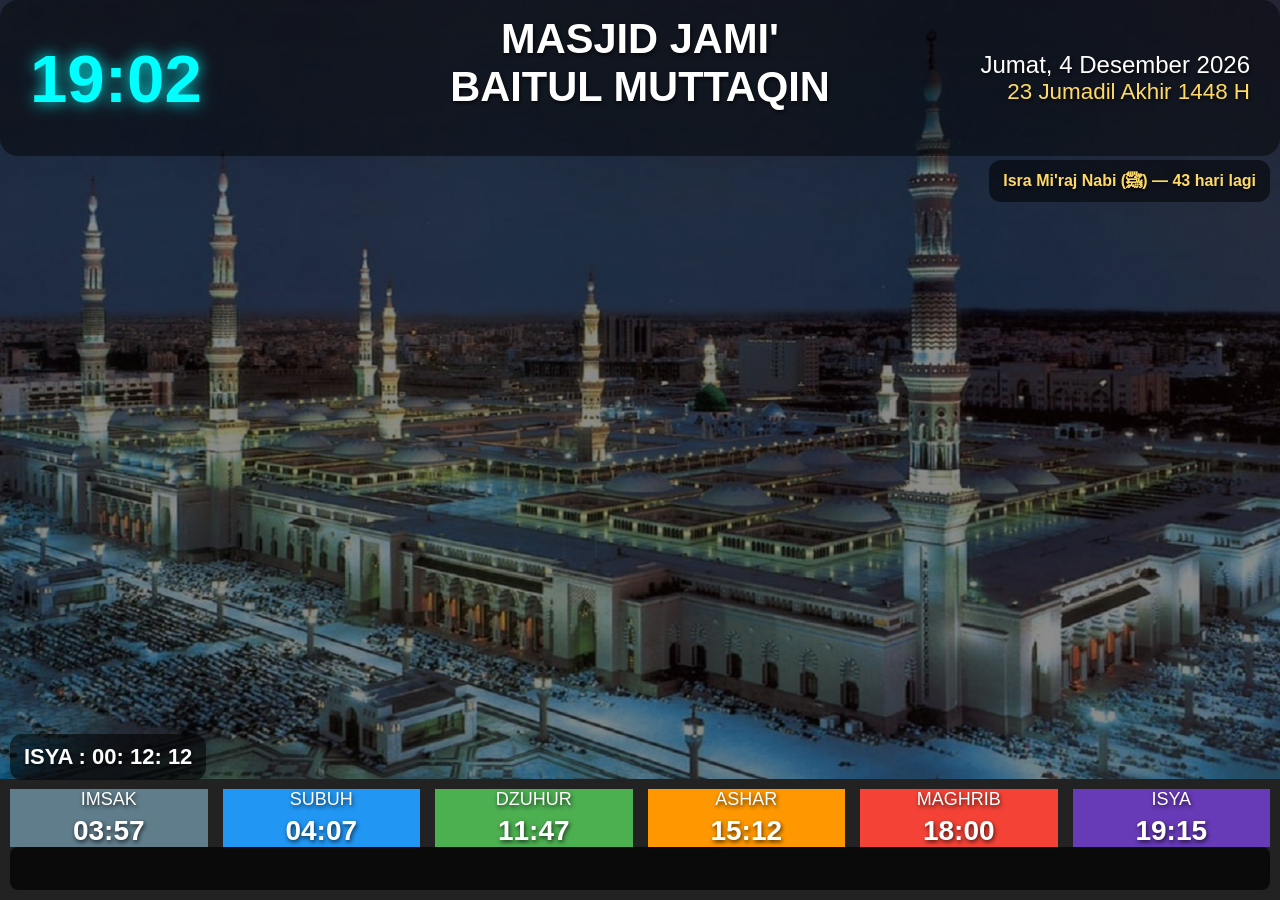
<file: index-jumAt.html>
<!doctype html>
<html lang="id">
<head>
<meta charset="utf-8">
<meta name="viewport" content="width=device-width,initial-scale=1">
<title>Display Jadwal Sholat - Masjid Jami' Baitul Muttaqin</title>

<style>
body{
  margin:0;
  padding:20px;
  background:url("masjid2.jpg") no-repeat center center fixed;
  background-size:cover;
  color:white;
  font-family:Arial, sans-serif;
  text-shadow:1px 2px 4px rgba(0,0,0,.7);										  

}	
/* HEADER */
#headerTop{
  display:grid;
  grid-template-columns:1fr 2fr 1fr;
  align-items:center;
  background:rgba(0,0,0,.45);
  padding:15px 30px;
  border-radius:18px;
  margin-bottom:25px;
}

#jamDigital{
  font-size:4.2rem;
  font-weight:900;
  color:#00ffff;
  text-shadow:0 0 15px rgba(0,255,255,.9);
}
.kedip { animation: blink 1s steps(2, start) infinite; }
        @keyframes blink { to { visibility: hidden; } 
}
.header-center{text-align:center}

#masjidName{
  font-size:2.6rem;
  font-weight:900;
}

/* ALAMAT BERJALAN */
#alamatWrapper{
  overflow:hidden;
  white-space:nowrap;
  margin-top:6px;
}
#alamatMasjid{
  display:inline-block;
  padding-left:100%;
  animation:alamatJalan 18s linear infinite;
  font-size:1.3rem;
  color:#ffeeaa;
}
@keyframes alamatJalan{
  from{transform:translateX(0)}
  to{transform:translateX(-100%)}
}

.header-right{text-align:right}
#tanggalDisplay{font-size:1.5rem}
#hijriDisplay{font-size:1.4rem;color:#ffd966}

/* HARI BESAR */
#hariBesarBox{
  background:rgba(0,0,0,.55);
  padding:12px 14px;
  border-radius:12px;
  position: fixed;
  right:10px;
  top:160px;
  max-width:300px;
  font-size:1rem;
  font-weight:600;
  text-align:right;
  color:#ffd966;
}
/* ================= CSS LAPORAN KEUANGAN ================= */													
.main-content {
  flex: 1;
  display: flex;
  justify-content: center;
  align-items: center;
}			   

.finance-container {
  position: absolute;
  top: 250px;   /* sesuaikan */
  left: 50px;  /* sesuaikan */

  opacity: 0;
  pointer-events: none;
  transition: 0.3s ease;
}

.finance-container.active {
  opacity: 1;
  pointer-events: auto;
}

.finance-title {
    font-size: 1.5rem;
    color: #ffd966;
    margin-bottom: 15px;
  text-align: center;					 
    text-transform: uppercase;
    letter-spacing: 2px;
  font-weight: bold;					
}

.finance-grid {
    display: grid;
    grid-template-columns: repeat(3, 1fr);
    gap: 20px;
}

.finance-box {
    padding: 15px;
    border-radius: 15px;
  text-align: center;
}

.income { background: rgba(39, 174, 96, 0.7); border-bottom: 4px solid #27ae60; }
.expense { background: rgba(231, 76, 60, 0.7); border-bottom: 4px solid #e74c3c; }
.balance { background: rgba(41, 128, 185, 0.7); border-bottom: 4px solid #2980b9; }

.finance-box .label { display: block; font-size: 1rem; font-weight: bold; margin-bottom: 10px; }
.finance-box .amount { display: block; font-size: 1.8rem; font-weight: 900; }
.footer-note { font-size: 0.85rem; color: white; font-style: italic; }



/* TABLE */
table{
  width:100%;
  max-width:700px;
  margin:auto;
  border-collapse:collapse;
  font-size:1.4rem;
}
th,td{
  padding:12px;
  background:rgba(0,0,0,0.4);
}

/* MARQUEE */
#marqueeBox{
  background:rgba(0,0,0,.55);
  padding:12px;
  font-size:1.6rem;
  margin-top:25px;
  border-radius:8px;
  overflow:hidden;
}
#marqueeText{
  display:inline-block;
  white-space:nowrap;
  animation:jalan 18s linear infinite;
}
@keyframes jalan{
  from{transform:translateX(100%)}
  to{transform:translateX(-100%)}
}

/* ================= OVERLAY FULL SCREEN ================= */

  .overlay {
    position: fixed; inset: 0; display: none;
    justify-content: center; align-items: center; z-index: 99999;
  }
  .overlay img { position: absolute; width: 100%; height: 100%; object-fit: cover; }
  .overlay-content { position: relative; z-index: 2; text-align: center; color: black; text-shadow: none; }
  .countdown-large { font-size: 150px; font-weight: 900; }
  .overlay-text { font-size: 60px; font-weight: bold; letter-spacing: 5px; }


</style>

<link id="theme-link" rel="stylesheet" href="style.css">

</head>

<body>

<!-- ================= HEADER ================= -->
<div id="headerTop">

  <!-- JAM DIGITAL -->
  <div id="jamDigital">
        <span id="hDisplay">00</span><span class="kedip">:</span><span id="mDisplay">00</span>
    </div>

  <!-- NAMA MASJID + ALAMAT -->
  <div class="header-center">
    <div id="masjidName">
      MASJID JAMI'<br>BAITUL MUTTAQIN
    </div>

    <div id="alamatWrapper">
      <div id="alamatMasjid">
        Kp. MASJID, Kel. JOMBANG, CIPUTAT, TANGSEL
      </div>
    </div>
  </div>

  <!-- TANGGAL -->
  <div class="header-right">
      <div id="tanggalDisplay"></div>
      <div id="hijriDisplay"></div>
  </div>
</div>

<!-- ================= HARI BESAR ISLAM ================= -->
<div id="hariBesarBox">
  <span id="hariBesarText">Memuat hari besar Islam...</span>
</div>
<!-- ================= ISIAN LAPORAN KEUANGAN ================= -->

<script>
  document.addEventListener('keydown', (e) => {
    if (e.key === '2') {
      const financeBox = document.querySelector('.finance-container');
      if (financeBox) {
        financeBox.classList.toggle('active');
      }
    }
  });
</script>

<div class="finance-container">
    <div class="finance-title">Laporan Keuangan Masjid</div>
    <div class="finance-grid">
        <div class="finance-box income">
            <span class="label">PEMASUKAN</span>
            <span class="amount">Rp 2.500.000</span>
        </div>
        <div class="finance-box expense">
            <span class="label">PENGELUARAN</span>
            <span class="amount">Rp 1.200.000</span>
        </div>
        <div class="finance-box balance">
            <span class="label">SALDO AKHIR</span>
            <span class="amount">Rp 1.300.000</span>
        </div>
        <div class="footer-note">
            *Update terakhir: 24 April 2026
        </div>
    </div>   
</div>	   

<script>
  document.addEventListener('keydown', (e) => {
    if (e.key === '1') {
      if (!document.fullscreenElement) {
        document.documentElement.requestFullscreen();
      } else {
        document.exitFullscreen();
      }
    }
  });
</script>
<script>
 /*  document.addEventListener('keydown', (e) => {
    // Mengecek jika tombol yang ditekan adalah angka 7
    if (e.key === '7') {
      const theme = document.getElementById("theme-link");
      const statusText = document.getElementById("status");

      if (theme.getAttribute("href") === "style.css") {
        theme.setAttribute("href", "style-K.css");
        statusText.innerText = "style-K.css Aktif"; // Opsional: memberi tahu file mana yang aktif
      } else {
        theme.setAttribute("href", "style.css");
        statusText.innerText = "style.css Aktif";
      }
    }
  });
*/
</script>
<!-- ================= JADWAL SHOLAT ================= -->
<div class="footer-text">

  <div class="jadwal" id="jadwalTable">

    <div class="box imsak">
      <span>IMSAK</span>
      <strong id="imsak">--:--</strong>
    </div>

    <div class="box subuh">
      <span>SUBUH</span>
      <strong id="subuh">--:--</strong>
    </div>

    <div class="box dzuhur">
      <span>DZUHUR</span>
      <strong id="dzuhur">--:--</strong>
    </div>

    <div class="box ashar">
      <span>ASHAR</span>
      <strong id="ashar">--:--</strong>
    </div>

    <div class="box maghrib">
      <span>MAGHRIB</span>
      <strong id="maghrib">--:--</strong>
    </div>

    <div class="box isya">
      <span>ISYA</span>
      <strong id="isya">--:--</strong>
    </div>

  </div>

  <!-- ================= COUNTDOWN ================= -->
  <div class="countdown" id="countdown">
    Memuat...
  </div>

  <!-- ================= RUNNING TEXT ================= -->
  <div class="marquee">
    <span>
      “Sholat berjamaah lebih utama dua puluh tujuh derajat.”
      (HR. Bukhari & Muslim) —
      Mohon matikan atau silent handphone saat sholat berlangsung —
      Luruskan dan rapatkan shaf —
      Sesungguhnya sholat mencegah dari perbuatan keji dan mungkar —
      Jagalah kebersihan dan ketenangan masjid
    </span>
  </div>

</div>

<!-- AUDIO ADZAN -->
<audio id="adzanAudio" src="beep.mp3"></audio>

<!-- ================= OVERLAY ADZAN ================= -->
<div id="universalOverlay" class="overlay">
  <img src="iqomah.jpg">
  <div class="overlay-content">
    <div id="overlayCountdown" class="countdown-large">00:00</div>
    <div id="overlayStatus" class="overlay-text">MENUJU ADZAN</div>
  </div>
</div>
<!-- OVERLAY JUMAT -->
<div id="jumatOverlay" class="overlay">
  <img src="iqomah.jpg">
  <div class="overlay-content">
    <div id="jumatCountdown" class="countdown-large">00:00</div>
    <div class="overlay-text">KHUTBAH AKAN DIMULAI</div>
  </div>
</div>
<audio id="beepAudio" src="beep.mp3"></audio>


<div id="iqomahOverlay" class="overlay">
  <img src="iqomah.jpg">
  <div class="iqomah-box-content">
    <div id="iqomahCountdownDisplay" class="countdown-large">10:00</div>
    <div class="iqomah-text">MENJELANG IQOMAH</div>
  </div>
</div>
<!-- ================= tambah form ================= -->
<div id="configModal" style="display:none; position:fixed; inset:0; background:rgba(0,0,0,0.85); z-index:100000; justify-content:center; align-items:center;">
  <div style="background:#f4f4f4; color:#333; padding:25px; border-radius:15px; width:400px; box-shadow:0 10px 30px rgba(0,0,0,0.5); font-family: sans-serif;">
    <h3 style="margin-top:0; border-bottom:2px solid #ccc; padding-bottom:10px;">Pengaturan Tampilan</h3>
    
    <div style="margin-bottom:20px;">
      <label style="display:block; font-weight:bold; margin-bottom:5px;">Teks Berjalan (Footer):</label>
      <textarea id="inputMarquee" rows="3" style="width:100%; padding:8px; border:1px solid #ccc; border-radius:5px; box-sizing:border-box;"></textarea>
    </div>

    <div style="display:flex; gap:10px; justify-content: flex-end;">
      <button onclick="tutupConfig()" style="padding:10px 20px; border:none; border-radius:5px; cursor:pointer; background:#ccc;">Batal</button>
      <button onclick="simpanConfig()" style="padding:10px 20px; border:none; border-radius:5px; cursor:pointer; background:#007bff; color:white; font-weight:bold;">Simpan</button>
    </div>
  </div>
</div>
<!-- ================= SCRIPT JAM & TANGGAL ================= -->
<script>
setInterval(() => {
  const n = new Date();
           document.getElementById("hDisplay").textContent = String(n.getHours()).padStart(2, '0');
        document.getElementById("mDisplay").textContent = String(n.getMinutes()).padStart(2, '0');

  const hari = ["Minggu","Senin","Selasa","Rabu","Kamis","Jumat","Sabtu"];
  const bulan = ["Januari","Februari","Maret","April","Mei","Juni","Juli",
                 "Agustus","September","Oktober","November","Desember"];

  tanggalDisplay.textContent =
    `${hari[n.getDay()]}, ${n.getDate()} ${bulan[n.getMonth()]} ${n.getFullYear()}`;

  const hijriMonths = [
    "Muharram","Safar","Rabiul Awal","Rabiul Akhir",
    "Jumadil Awal","Jumadil Akhir",
    "Rajab","Sya'ban","Ramadhan",
    "Syawal","Dzulqaidah","Dzulhijjah"
  ];

 const d = new Date();
d.setDate(d.getDate() - 1);
const fmt = new Intl.DateTimeFormat(
  'id-ID-u-ca-islamic-umalqura',
  { day:'numeric', month:'numeric', year:'numeric', weekday:'long' }
);

const parts = fmt.formatToParts(d);
const day = parts.find(p=>p.type==='day').value;
const month = parts.find(p=>p.type==='month').value;
const year = parts.find(p=>p.type==='year').value;
const weekday = parts.find(p=>p.type==='weekday').value;

document.getElementById("hijriDisplay").innerHTML =
  `${day} ${hijriMonths[month-1]} ${year} H`;
},1000)  
</script>

<!-- ================= SCRIPT JADWAL SHOLAT ================= -->

<script src="sudi_2026.js"></script>

<script>
/* ====== Parse CSV ====== */
function parseCSV(text){
  const lines = text.split(/\r?\n/).filter(l=>l.trim()!=="");
  lines.shift();
  return lines.map(line=>{
    const cells=[], cur={v:"",q:false};
    for(let c of line){
      if(c=='"'){cur.q=!cur.q;continue;}
      if(c==',' && !cur.q){cells.push(cur.v);cur.v='';continue;}
      cur.v+=c;
    }
    cells.push(cur.v);
    return cells.map(c=>c.trim());
  });
}

const rows = parseCSV(rawData);

/* ===== Cari hari ini ===== */
function getTodayRow(){
  const now = new Date();
  const d = String(now.getDate()).padStart(2,'0');
  const m = String(now.getMonth()+1).padStart(2,'0');
  const y = now.getFullYear();
  const today = `${d}/${m}/${y}`;
  return rows.find(r => r[0].includes(today));
}

const today = getTodayRow();

/* ===== Render ke BOX ===== */
if(today){
  document.getElementById("imsak").textContent   = today[1];
  document.getElementById("subuh").textContent   = today[2];
  document.getElementById("dzuhur").textContent  = today[3];
  document.getElementById("ashar").textContent   = today[4];
  document.getElementById("maghrib").textContent = today[5];
  document.getElementById("isya").textContent    = today[6];

  // buat dipakai adzan
  window.jadwal = {
    subuh:today[2],
    dzuhur:today[3],
    ashar:today[4],
    maghrib:today[5],
    isya:today[6]
  };
}else{
  console.warn("Jadwal hari ini tidak ditemukan");
}
</script>
<!-- ================= MENUJU WAKTU ================= -->
<script>
let modeIqomahActive = false;
let sedangProses = false;
let statusAdzan = {};
const hariIni = new Date().getDay(); // 0 = Minggu, 5 = Jumat

function updateCountdown(){
  if(!window.jadwal) return;

  const now   = new Date();
  const today = new Date();

  const list = [
    { n:"Subuh",   t: jadwal.subuh },
    { n:"Dzuhur",  t: jadwal.dzuhur },
    { n:"Ashar",   t: jadwal.ashar },
    { n:"Maghrib", t: jadwal.maghrib },
    { n:"Isya",    t: jadwal.isya }
  ];

  let next = null;

  // cari sholat berikutnya hari ini
  list.forEach(j => {
    const [h,m] = j.t.split(":");
    const d = new Date(
      today.getFullYear(),
      today.getMonth(),
      today.getDate(),
      h, m, 0
    );

    if(d > now && !next){
      next = {...j, d};
    }
  });

  /* ===== JIKA SEMUA SHOLAT HARI INI SUDAH LEWAT ===== */
  if(!next){
    // ambil waktu Subuh BESOK
    const [h,m] = jadwal.subuh.split(":");
    const besokSubuh = new Date(
      today.getFullYear(),
      today.getMonth(),
      today.getDate() + 1,
      h, m, 0
    );

    next = {
      n: "Subuh",
      d: besokSubuh
    };
  }

  /* ===== HITUNG SELISIH WAKTU ===== */
  const diff = next.d - now;
  const totalDetik = Math.floor(diff / 1000);											 
const h = String(Math.floor(diff / 3600000)).padStart(2,"0");
  const m = String(Math.floor((diff % 3600000) / 60000)).padStart(2,"0");
  const s = String(Math.floor((diff % 60000) / 1000)).padStart(2,"0");

  const countdownElement = document.getElementById("countdown");
  if(countdownElement) countdownElement.textContent = `${next.n.toUpperCase()} :  ${h}: ${m}: ${s}`;

  /* LOGIKA OVERLAY */
  const overlay = document.getElementById("universalOverlay");
  const overlayCD = document.getElementById("overlayCountdown");
  const overlayStatus = document.getElementById("overlayStatus");
  const jumatOverlay = document.getElementById("jumatOverlay");
  const jumatCD = document.getElementById("jumatCountdown");
  const beep = document.getElementById("beepAudio");

  // Reset tampilan overlay setiap detik agar tidak menumpuk
  overlay.style.display = "none";
  jumatOverlay.style.display = "none";

  // 1. 5 MENIT MENJELANG ADZAN
  if(totalDetik <= 300 && totalDetik > 0){
    if(hariIni === 5 && next.n === "Dzuhur"){
      jumatOverlay.style.display = "flex";
      jumatCD.textContent = `${m}:${s}`;
    } else {
      overlay.style.display = "flex";
      overlayStatus.textContent = "MENUJU ADZAN";
      overlayCD.textContent = `${m}:${s}`;
    }
  }

  // 2. TEPAT WAKTU ADZAN (0 detik)
  else if(totalDetik === 0){
    if(beep) beep.play();
    
    if(hariIni === 5 && next.n === "Dzuhur"){
      // Mode Jumat: Tampilkan overlay khutbah lebih lama tanpa iqomah
      modeIqomahActive = false;
      jumatOverlay.style.display = "flex";
    } else {
      // Mode Biasa: Aktifkan hitung mundur iqomah setelah 5 detik adzan
      setTimeout(()=>{
        modeIqomahActive = true;
        window.iqomahEnd = new Date().getTime() + 600000; // 10 menit
      }, 5000);
    }
  }

  // 3. LOGIKA IQOMAH (Jika aktif)
  else if(modeIqomahActive){
    const sisa = window.iqomahEnd - new Date().getTime();
    if(sisa > 0){
      overlay.style.display = "flex";
      overlayStatus.textContent = "MENUJU IQOMAH";
      const im = String(Math.floor(sisa/60000)).padStart(2,"0");
      const is = String(Math.floor((sisa%60000)/1000)).padStart(2,"0");
      overlayCD.textContent = `${im}:${is}`;
    } else {
      overlay.style.display = "none";
      modeIqomahActive = false;
    }
  }
}

setInterval(updateCountdown, 1000);
</script>



<!-- ================= HARI BESAR ISLAM ================= -->
<script>
const hariBesar = [
  {n:"Isra Mi'raj Nabi (ﷺ)",m:1,d:16},
  {n:"Awal Ramadhan",m:2,d:19},
  {n:"Nuzulul Qur'an",m:3,d:7},
  {n:"Idul Fitri",m:3,d:20},
  {n:"Idul Adha",m:5,d:27},
  {n:"Tahun Baru Islam",m:6,d:16},
  {n:"Maulid Nabi (ﷺ)",m:8,d:25}
];

function updateHariBesar(){
  const now = new Date();
  let dekat = null, sel = 9999;

  hariBesar.forEach(h => {
    let t = new Date(now.getFullYear(), h.m-1, h.d);
    if (t < now) t.setFullYear(t.getFullYear()+1);
    let s = Math.ceil((t-now)/86400000);
    if (s < sel){ sel = s; dekat = h; }
  });

  hariBesarText.textContent =
    `${dekat.n} — ${sel} hari lagi`;
}

updateHariBesar();
</script>
<script>
  // Event listener untuk tombol angka 9
  document.addEventListener('keydown', (e) => {
    if (e.key === '9') {
      const modal = document.getElementById("configModal");
      if (modal.style.display === "none") {
        // Isi form dengan data yang saat ini ada di layar sebelum ditampilkan
        document.getElementById("inputMarquee").value = document.querySelector(".marquee span").innerText;
        
        modal.style.display = "flex";
      } else {
        tutupConfig();
      }
    }
  });

  function tutupConfig() {
    document.getElementById("configModal").style.display = "none";
  }

  function simpanConfig() {
    const marqueeBaru = document.getElementById("inputMarquee").value;

    // Update tampilan secara langsung
    if(marqueeBaru) document.querySelector(".marquee span").innerText = marqueeBaru;

    // Simpan ke LocalStorage agar tidak hilang saat refresh halaman
    localStorage.setItem("marqueeTeks", marqueeBaru);

    tutupConfig();
    alert("Pengaturan berhasil disimpan!");
  }

  // Load data dari LocalStorage saat halaman pertama kali dibuka
  window.addEventListener('load', () => {
    const sMarquee = localStorage.getItem("marqueeTeks");
    if(sMarquee) document.querySelector(".marquee span").innerText = sMarquee;
  });
</script>

<script>
  // Event listener untuk tombol angka 0 (Reset)
  document.addEventListener('keydown', (e) => {
    if (e.key === '0') {
      const konfirmasi = confirm("Apakah Anda yakin ingin mereset tampilan ke pengaturan awal?");
      if (konfirmasi) {
        // 1. Hapus semua data yang tersimpan di LocalStorage
        localStorage.removeItem("marqueeTeks");

        // 2. Refresh halaman untuk mengembalikan nilai asli dari kode HTML
        location.reload();
      }
    }
  });
</script>
<!-- ================= BACKGROUND SLIDE ================= -->
<script>
const bg = ["masjid2.jpg"];
let i = 0;

setInterval(() => {
  document.body.style.backgroundImage = `url('${bg[i]}')`;
  i = (i+1) % bg.length;
}, 15000);
</script>


<script>
setInterval(() => {
  if (!window.jadwal || sedangProses) return;
  const now = new Date();
  const jamSekarang = `${String(now.getHours()).padStart(2,'0')}:${String(now.getMinutes()).padStart(2,'0')}`;

  ["subuh","dzuhur","ashar","maghrib","isya"].forEach(w => {
    if (window.jadwal[w] === jamSekarang && !statusAdzan[w]) {
      sedangProses = true;
      statusAdzan[w] = true;
      document.getElementById("preAdzanOverlay").style.display = "none";
      document.getElementById("adzanOverlay").style.display = "flex";
      document.getElementById("adzanAudio").play().catch(e => {});
      
      setTimeout(mulaiIqomah, 15000); 
    }
  });
}, 1000);

/* Reset harian */
setInterval(() => {
  const n = new Date();
  if(n.getHours() === 0 && n.getMinutes() === 0) statusAdzan = {};
}, 60000);
</script>

</body>

</html>
</file>
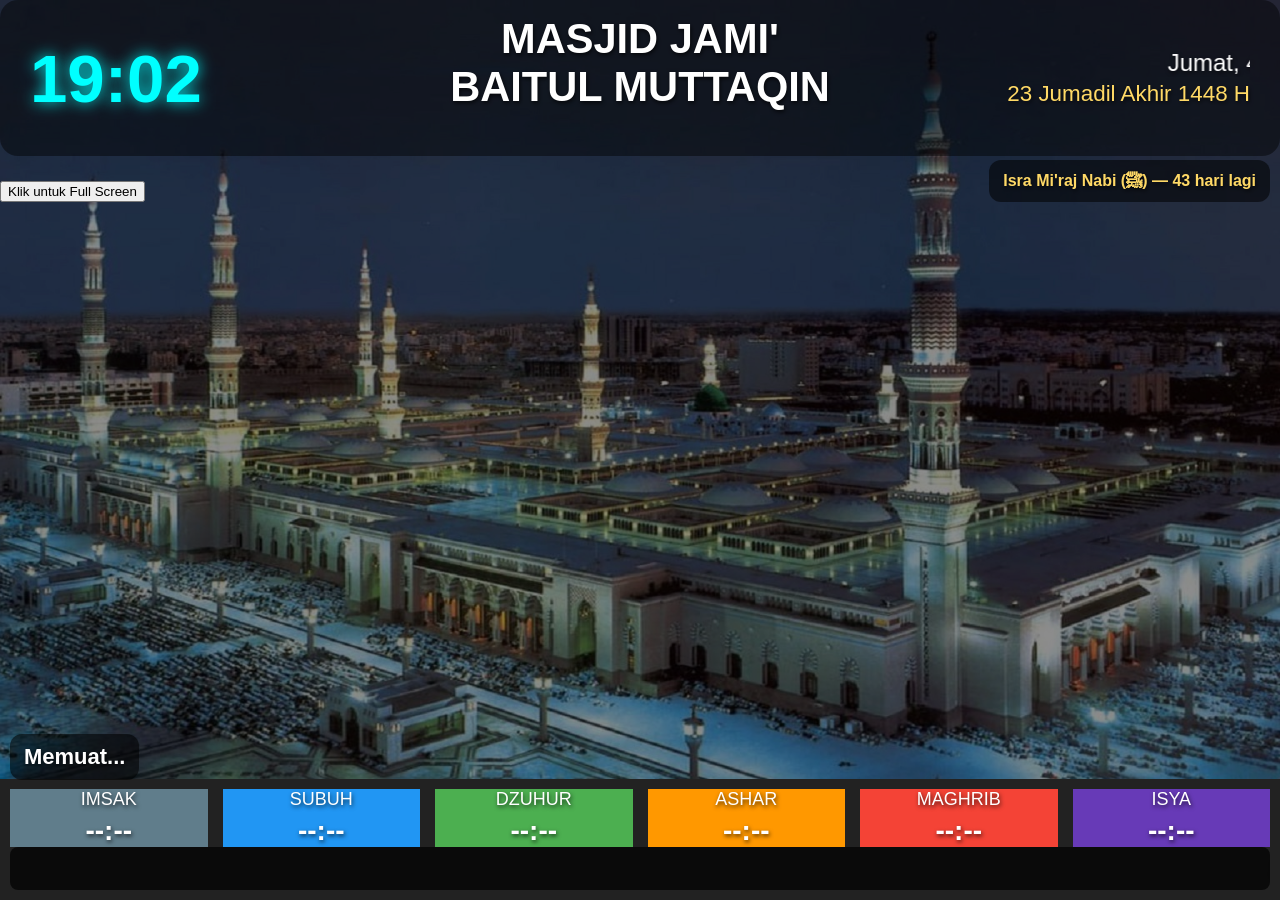
<file: index-old.html>
<!doctype html>
<html lang="id">
<head>
<meta charset="utf-8">
<meta name="viewport" content="width=device-width,initial-scale=1">
<title>Display Jadwal Sholat - Masjid Jami' Baitul Muttaqin</title>

<style>
body{
  margin:0;
  padding:20px;
  background:url("masjid2.jpg") no-repeat center center fixed;
  background-size:cover;
  color:white;
  font-family:Arial, sans-serif;
  text-shadow:1px 2px 4px rgba(0,0,0,.7);
}

/* HEADER */
#headerTop{
  display:grid;
  grid-template-columns:1fr 2fr 1fr;
  align-items:center;
  background:rgba(0,0,0,.45);
  padding:15px 30px;
  border-radius:18px;
  margin-bottom:25px;
}

#jamDigital{
  font-size:4.2rem;
  font-weight:900;
  color:#00ffff;
  text-shadow:0 0 15px rgba(0,255,255,.9);
}

.header-center{text-align:center}

#masjidName{
  font-size:2.6rem;
  font-weight:900;
}

/* ALAMAT BERJALAN */
#alamatWrapper{
  overflow:hidden;
  white-space:nowrap;
  margin-top:6px;
}
#alamatMasjid{
  display:inline-block;
  padding-left:100%;
  animation:alamatJalan 18s linear infinite;
  font-size:1.3rem;
  color:#ffeeaa;
}
@keyframes alamatJalan{
  from{transform:translateX(0)}
  to{transform:translateX(-100%)}
}

.header-right{text-align:right}
#tanggalDisplay{font-size:1.5rem}
#hijriDisplay{font-size:1.4rem;color:#ffd966}




/* HARI BESAR */
#hariBesarBox{
  background:rgba(0,0,0,.55);
  padding:12px 14px;
  border-radius:12px;
  position: fixed;
  right:10px;
  top:160px;
  max-width:300px;
  font-size:1rem;
  font-weight:600;
  text-align:right;
  color:#ffd966;
}



/* TABLE */
table{
  width:100%;
  max-width:700px;
  margin:auto;
  border-collapse:collapse;
  font-size:1.4rem;
}
th,td{
  padding:12px;
  background:rgba(0,0,0,.4);
}

/* MARQUEE */
#marqueeBox{
  background:rgba(0,0,0,.55);
  padding:12px;
  font-size:1.6rem;
  margin-top:25px;
  border-radius:8px;
  overflow:hidden;
}
#marqueeText{
  display:inline-block;
  white-space:nowrap;
  animation:jalan 18s linear infinite;
}
@keyframes jalan{
  from{transform:translateX(100%)}
  to{transform:translateX(-100%)}
}

/* OVERLAY ADZAN */
#adzanOverlay{
  position: fixed;
  top: 0;
  left: 0;
  width: 100%;
  height: 100%;
  background: rgba(0,0,0,0.8);
  display: none;
  justify-content: center;
  align-items: center;
}

#adzanOverlay img{
  width:100%;
  height:100%;
  object-fit:cover;
}

#adzanOverlay img{
  width:100%;
  height:100%;
  object-fit:cover;
}


</style>

<link rel="stylesheet" href="style.css">

</head>

<body>

<!-- HEADER -->
<div id="headerTop">
  <div><div id="jamDigital"></div></div>

  <div class="header-center">
    <div id="masjidName">MASJID JAMI'<br>BAITUL MUTTAQIN</div>
    <div id="alamatWrapper">
      <div id="alamatMasjid">Kp. MASJID, Kel. JOMBANG, CIPUTAT, TANGSEL</div>
    </div>
  </div>

  <div class="header-right">
    <marquee><div id="tanggalDisplay"></div></marquee>
    <div id="hijriDisplay"></div>
  </div>
</div>
<!-- HARI BESAR ISLAM -->
<div id="hariBesarBox">
  <span id="hariBesarText">Memuat hari besar Islam...</span>
 </div>
</div>
  <button onclick="openFullscreen();">Klik untuk Full Screen</button>
  <script>
  var elem = document.documentElement;
  function openFullscreen() {
    if (elem.requestFullscreen) {
      elem.requestFullscreen();
    } else if (elem.webkitRequestFullscreen) { /* Chrome, Safari & Opera */
      elem.webkitRequestFullscreen();
    } else if (elem.msRequestFullscreen) { /* IE/Edge */
      elem.msRequestFullscreen();
    }
  }
</script>
<!-- ================= JADWAL SHOLAT (BAWAH) ================= -->
<div class="footer-text">
 <div class="jadwal" id="jadwalTable">
  <div class="box imsak">
    <span>IMSAK</span>
    <strong id="imsak">--:--</strong>
  </div>

  <div class="box subuh">
    <span>SUBUH</span>
    <strong id="subuh">--:--</strong>
  </div>

  <div class="box dzuhur">
    <span>DZUHUR</span>
    <strong id="dzuhur">--:--</strong>
  </div>

  <div class="box ashar">
    <span>ASHAR</span>
    <strong id="ashar">--:--</strong>
  </div>

  <div class="box maghrib">
    <span>MAGHRIB</span>
    <strong id="maghrib">--:--</strong>
  </div>

  <div class="box isya">
    <span>ISYA</span>
    <strong id="isya">--:--</strong>
   </div>
  </div>

<!-- ================= COUNTDOWN ================= -->
<div class="countdown" id="countdown">Memuat...</div>
<!-- Running Text -->
  <div class="marquee">
    <span>Sholat berjamaah lebih utama dua puluh tujuh derajat.” (HR. Bukhari & Muslim)
      -Mohon matikan atau silent handphone saat sholat berlangsung.-Luruskan dan rapatkan shaf demi kesempurnaan sholat kita.
      -Sesungguhnya sholat itu mencegah dari perbuatan keji dan mungkar.-Jagalah kebersihan dan ketenangan masjid.-</span>
  </div>
 </div>
  
<!-- ================= AUDIO ADZAN ================= -->
<audio id="adzanAudio" src="beep.mp3"></audio>

<!-- OVERLAY ADZAN IMAGE -->
<div id="adzanOverlay">
  <img src="adzan.jpg" alt="Adzan">
</div>

<!-- ================= DATA SHOLAT ================= -->
<script src="data.js"></script>

<script>
/* UPDATE JADWAL DARI data.js */
const ids = ["imsak","subuh","dzuhur","ashar","maghrib","isya"];

const updateJadwalHTML = () => {
  if (!jadwal) return;
  ids.forEach(id => {
    document.getElementById(id).textContent = jadwal[id];
  });
};

setInterval(updateJadwalHTML, 1000);

/* JAM REALTIME */
function updateJam() {
  const now = new Date();
  document.getElementById("jam").textContent =
    now.toLocaleTimeString("id-ID", { hour12:false });
}
setInterval(updateJam, 1000);
updateJam();

/* TANGGAL */
const now = new Date();

document.getElementById("tanggal-masehi").textContent =
  now.toLocaleDateString("id-ID", {
    weekday: "long",
    day: "numeric",
    month: "long",
    year: "numeric"
  });

document.getElementById("tanggal-hijriah").textContent =
  new Intl.DateTimeFormat(
    "id-ID-u-ca-islamic-umalqura",
    { day:"numeric", month:"long", year:"numeric" }
  ).format(now);
</script>


<script>
/* JAM */
setInterval(()=>{
  const n=new Date()
  jamDigital.textContent=
  `${String(n.getHours()).padStart(2,0)}:${String(n.getMinutes()).padStart(2,0)}`
},1000)

/* TANGGAL & HIJRI */
setInterval(()=>{
  const h=["Minggu","Senin","Selasa","Rabu","Kamis","Jumat","Sabtu"]
  const b=["Januari","Februari","Maret","April","Mei","Juni","Juli","Agustus",
               "September","Oktober","November","Desember"]
  const n=new Date()
  tanggalDisplay.textContent=`${h[n.getDay()]}, ${n.getDate()} ${b[n.getMonth()]} ${n.getFullYear()}`
const hijriMonths = [
  "Muharram","Safar","Rabiul Awal","Rabiul Akhir",
  "Jumadil Awal","Jumadil Akhir",
  "Rajab","Sya'ban","Ramadhan",
  "Syawal","Dzulqaidah","Dzulhijjah"
];

const d = new Date();
d.setDate(d.getDate() - 1);
const fmt = new Intl.DateTimeFormat(
  'id-ID-u-ca-islamic-umalqura',
  { day:'numeric', month:'numeric', year:'numeric', weekday:'long' }
);

const parts = fmt.formatToParts(d);
const day = parts.find(p=>p.type==='day').value;
const month = parts.find(p=>p.type==='month').value;
const year = parts.find(p=>p.type==='year').value;
const weekday = parts.find(p=>p.type==='weekday').value;

document.getElementById("hijriDisplay").innerHTML =
  `${day} ${hijriMonths[month-1]} ${year} H`;
},1000)



/* HARI BESAR ISLAM */
const hariBesar=[
  {n:"Isra Mi'raj Nabi (ﷺ)",m:1,d:16},
  {n:"Awal Ramadhan",m:2,d:19},
  {n:"Nuzulul Qur'an",m:3,d:07},
  {n:"Idul Fitri",m:3,d:20},
  {n:"Idul Adha",m:5,d:27},
  {n:"Tahun Baru Islam",m:6,d:16},
  {n:"Maulid Nabi (ﷺ)",m:8,d:25}
]

function updateHariBesar(){
  const now=new Date()
  let dekat=null,sel=9999
  hariBesar.forEach(h=>{
    let t=new Date(now.getFullYear(),h.m-1,h.d)
    if(t<now)t.setFullYear(t.getFullYear()+1)
    let s=Math.ceil((t-now)/86400000)
    if(s<sel){sel=s;dekat=h}
  })
  hariBesarText.textContent=`${dekat.n} — ${sel} hari lagi`
}
updateHariBesar()
/* BACKGROUND SLIDE */
const bg=["sudimara.jpg","masjid2.jpg"]
let i=0
setInterval(()=>{
  document.body.style.backgroundImage=`url('${bg[i]}')`
  i=(i+1)%bg.length
},15000)

</script>
<script>
/* ================= ADZAN IMAGE + AUDIO ================= */

const waktuSholat = ["subuh","dzuhur","ashar","maghrib","isya"];
let statusAdzan = {
  subuh:false,
  dzuhur:false,
  ashar:false,
  maghrib:false,
  isya:false
};

function cekAdzan(){
  if(!jadwal) return;

  const now = new Date();
  const jamSekarang =
    String(now.getHours()).padStart(2,'0') + ":" +
    String(now.getMinutes()).padStart(2,'0');

  waktuSholat.forEach(w=>{
    if(jadwal[w] === jamSekarang && !statusAdzan[w]){
      statusAdzan[w] = true;
      tampilkanAdzan();
    }
  });
}

function tampilkanAdzan(){
  const overlay = document.getElementById("adzanOverlay");
  const audio = document.getElementById("adzanAudio");

  overlay.style.display = "flex";
  audio.currentTime = 0;
  audio.play();

  setTimeout(()=>{
    overlay.style.display = "none";
  },15000); // 15 detik
}

setInterval(cekAdzan,1000);
</script>


</body>

</html>
</file>
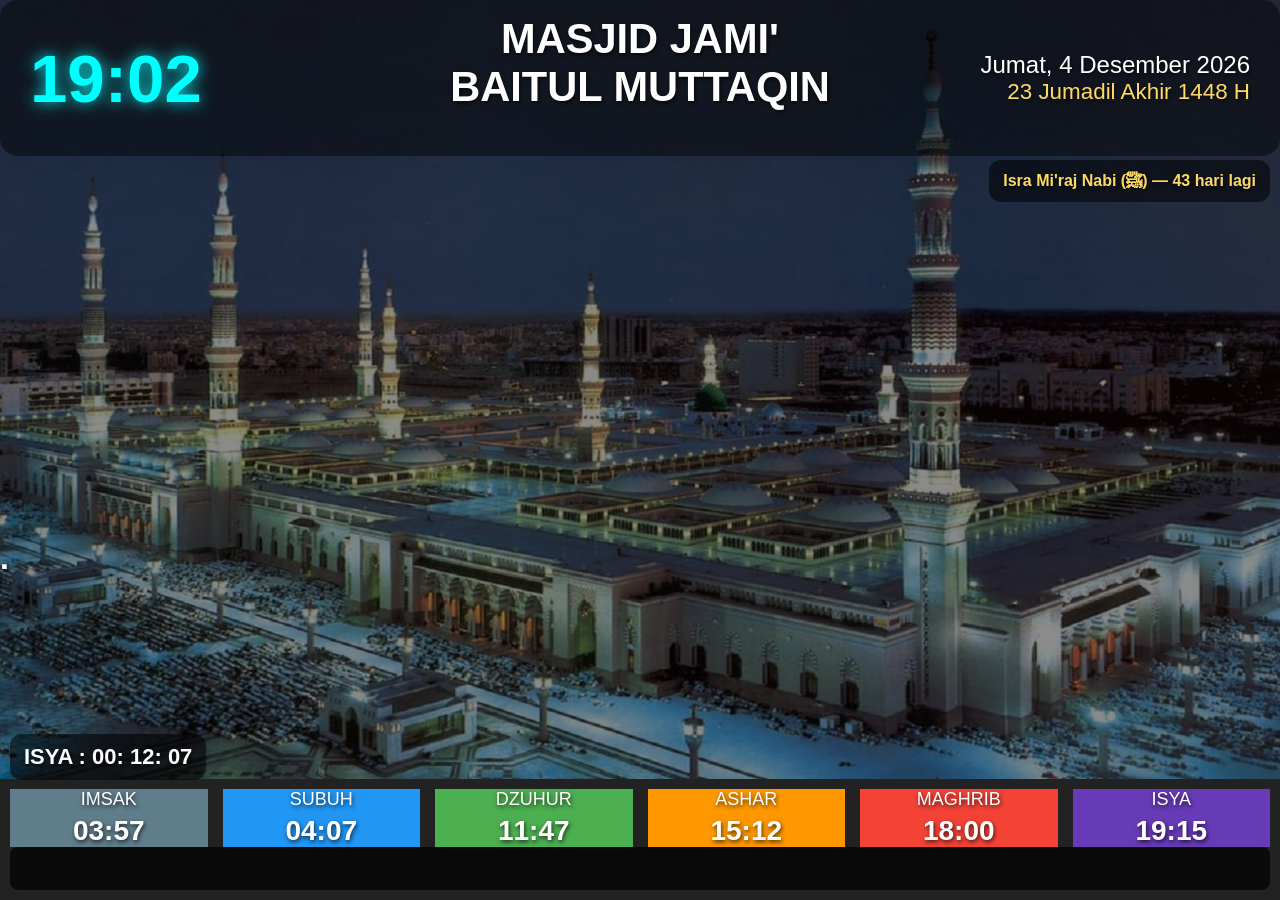
<file: index_25M.html>
<!doctype html>
<html lang="id">
<head>
<meta charset="utf-8">
<meta name="viewport" content="width=device-width,initial-scale=1">
<title>Display Jadwal Sholat - Masjid Jami' Baitul Muttaqin</title>

<style>
body{
  margin:0;
  padding:20px;
  background:url("masjid2.jpg") no-repeat center center fixed;
  background-size:cover;
  color:white;
  font-family:Arial, sans-serif;
  text-shadow:1px 2px 4px rgba(0,0,0,.7);

}	
/* HEADER */
#headerTop{
  display:grid;
  grid-template-columns:1fr 2fr 1fr;
  align-items:center;
  background:rgba(0,0,0,.45);
  padding:15px 30px;
  border-radius:18px;
  margin-bottom:25px;
}

#jamDigital{
  font-size:4.2rem;
  font-weight:900;
  color:#00ffff;
  text-shadow:0 0 15px rgba(0,255,255,.9);
}
.kedip { animation: blink 1s steps(2, start) infinite; }
        @keyframes blink { to { visibility: hidden; } 
}
.header-center{text-align:center}

#masjidName{
  font-size:2.6rem;
  font-weight:900;
}

/* ALAMAT BERJALAN */
#alamatWrapper{
  overflow:hidden;
  white-space:nowrap;
  margin-top:6px;
}
#alamatMasjid{
  display:inline-block;
  padding-left:100%;
  animation:alamatJalan 18s linear infinite;
  font-size:1.3rem;
  color:#ffeeaa;
}
@keyframes alamatJalan{
  from{transform:translateX(0)}
  to{transform:translateX(-100%)}
}

.header-right{text-align:right}
#tanggalDisplay{font-size:1.5rem}
#hijriDisplay{font-size:1.4rem;color:#ffd966}

/* HARI BESAR */
#hariBesarBox{
  background:rgba(0,0,0,.55);
  padding:12px 14px;
  border-radius:12px;
  position: fixed;
  right:10px;
  top:160px;
  max-width:300px;
  font-size:1rem;
  font-weight:600;
  text-align:right;
  color:#ffd966;
}

/* TABLE */
table{
  width:100%;
  max-width:700px;
  margin:auto;
  border-collapse:collapse;
  font-size:1.4rem;
}
th,td{
  padding:12px;
  background:rgba(0,0,0,0.4);
}

/* MARQUEE */
#marqueeBox{
  background:rgba(0,0,0,.55);
  padding:12px;
  font-size:1.6rem;
  margin-top:25px;
  border-radius:8px;
  overflow:hidden;
}
#marqueeText{
  display:inline-block;
  white-space:nowrap;
  animation:jalan 18s linear infinite;
}
@keyframes jalan{
  from{transform:translateX(100%)}
  to{transform:translateX(-100%)}
}

/* ================= OVERLAY FULL SCREEN ================= */
.overlay{
  position:fixed;
  inset:0;
		 
			 
			  
  display:none;					 
  justify-content:center;
  align-items:center;
  z-index:99999;
					
}
.overlay img { position: absolute; width: 100%; height: 100%; object-fit: cover; }
  .overlay-content { position: relative; z-index: 2; text-align: center; color: black; text-shadow: none; }
  .countdown-large { font-size: 150px; font-weight: 900; }
  .overlay-text { font-size: 60px; font-weight: bold; letter-spacing: 5px; }

</style>

<link rel="stylesheet" href="style.css">

</head>

<body>

<!-- ================= HEADER ================= -->
<div id="headerTop">

  <!-- JAM DIGITAL -->
 <div id="jamDigital">
        <span id="hDisplay">00</span><span class="kedip">:</span><span id="mDisplay">00</span>
    </div>

  <!-- NAMA MASJID + ALAMAT -->
  <div class="header-center">
    <div id="masjidName">
      MASJID JAMI'<br>BAITUL MUTTAQIN
    </div>

    <div id="alamatWrapper">
      <div id="alamatMasjid">
        Kp. MASJID, Kel. JOMBANG, CIPUTAT, TANGSEL
      </div>
    </div>
  </div>

  <!-- TANGGAL -->
  <div class="header-right">
    <div id="tanggalDisplay"></div>
    <div id="hijriDisplay"></div>
  </div>

</div>

<!-- ================= HARI BESAR ISLAM ================= -->
<div id="hariBesarBox">
  <span id="hariBesarText">Memuat hari besar Islam...</span>
</div>	   
</div>
<body onclick="toggleFullscreen()">

  <div style="text-align: left; margin-top: 30%;">
    <h1>.</h1>
    <p></p>
  </div>

  <script>
    var elem = document.documentElement;

    function toggleFullscreen() {
      // Mengecek apakah layar sedang dalam mode Full Screen atau tidak
      if (!document.fullscreenElement &&    // Standard syntax
          !document.webkitFullscreenElement && // Chrome, Safari, Opera
          !document.msFullscreenElement) {    // IE/Edge
        
        // JIKA TIDAK FULLSCREEN -> MASUK KE FULLSCREEN
        if (elem.requestFullscreen) {
          elem.requestFullscreen();
        } else if (elem.webkitRequestFullscreen) {
          elem.webkitRequestFullscreen();
        } else if (elem.msRequestFullscreen) {
          elem.msRequestFullscreen();
        }
        
      } else {
        
        // JIKA SUDAH FULLSCREEN -> KELUAR DARI FULLSCREEN
        if (document.exitFullscreen) {
          document.exitFullscreen();
        } else if (document.webkitExitFullscreen) {
          document.webkitExitFullscreen();
        } else if (document.msExitFullscreen) {
          document.msExitFullscreen();
        }
        
      }
    }
// Menambahkan listener untuk menekan angka 1
  document.addEventListener('keydown', function(event) {
    // '1' adalah key untuk angka 1, atau bisa gunakan event.keyCode === 49
    if (event.key === '1' || event.keyCode === 49) {
      toggleFullscreen();
    }
  });											   
  </script>
<!-- ================= JADWAL SHOLAT ================= -->
<div class="footer-text">

  <div class="jadwal" id="jadwalTable">

    <div class="box imsak">
      <span>IMSAK</span>
      <strong id="imsak">--:--</strong>
    </div>

    <div class="box subuh">
      <span>SUBUH</span>
      <strong id="subuh">--:--</strong>
    </div>

    <div class="box dzuhur">
      <span>DZUHUR</span>
      <strong id="dzuhur">--:--</strong>
    </div>

    <div class="box ashar">
      <span>ASHAR</span>
      <strong id="ashar">--:--</strong>
    </div>

    <div class="box maghrib">
      <span>MAGHRIB</span>
      <strong id="maghrib">--:--</strong>
    </div>

    <div class="box isya">
      <span>ISYA</span>
      <strong id="isya">--:--</strong>
    </div>

  </div>

  <!-- ================= COUNTDOWN ================= -->
  <div class="countdown" id="countdown">
    Memuat...
  </div>

  <!-- ================= RUNNING TEXT ================= -->
  <div class="marquee">
    <span>
      “Sholat berjamaah lebih utama dua puluh tujuh derajat.”
      (HR. Bukhari & Muslim) —
      Mohon matikan atau silent handphone saat sholat berlangsung —
      Luruskan dan rapatkan shaf —
      Sesungguhnya sholat mencegah dari perbuatan keji dan mungkar —
      Jagalah kebersihan dan ketenangan masjid
    </span>
  </div>

</div>

<!-- AUDIO ADZAN -->
<audio id="adzanAudio" src="beep.mp3"></audio>

<!-- ================= OVERLAY ADZAN ================= -->
<div id="universalOverlay" class="overlay">
  <img src="iqomah.jpg">
  <div class="overlay-content">
    <div id="overlayCountdown" class="countdown-large">00:00</div>
    <div id="overlayStatus" class="overlay-text">MENUJU ADZAN</div>
  </div>
</div>

<audio id="beepAudio" src="beep.mp3"></audio>


<div id="iqomahOverlay" class="overlay">
  <img src="iqomah.jpg">
  <div class="iqomah-box-content">
    <div id="iqomahCountdownDisplay" class="countdown-large">10:00</div>
    <div class="iqomah-text">MENJELANG IQOMAH</div>
  </div>
</div>
<!-- ================= SCRIPT JAM & TANGGAL ================= -->
<script>
setInterval(() => {
  const n = new Date();

           document.getElementById("hDisplay").textContent = String(n.getHours()).padStart(2, '0');
        document.getElementById("mDisplay").textContent = String(n.getMinutes()).padStart(2, '0');																								  

  const hari = ["Minggu","Senin","Selasa","Rabu","Kamis","Jumat","Sabtu"];
  const bulan = ["Januari","Februari","Maret","April","Mei","Juni","Juli",
                 "Agustus","September","Oktober","November","Desember"];

  tanggalDisplay.textContent =
    `${hari[n.getDay()]}, ${n.getDate()} ${bulan[n.getMonth()]} ${n.getFullYear()}`;

  const hijriMonths = [
    "Muharram","Safar","Rabiul Awal","Rabiul Akhir",
    "Jumadil Awal","Jumadil Akhir",
    "Rajab","Sya'ban","Ramadhan",
    "Syawal","Dzulqaidah","Dzulhijjah"
  ];

 const d = new Date();
d.setDate(d.getDate() - 1);
const fmt = new Intl.DateTimeFormat(
  'id-ID-u-ca-islamic-umalqura',
  { day:'numeric', month:'numeric', year:'numeric', weekday:'long' }
);

const parts = fmt.formatToParts(d);
const day = parts.find(p=>p.type==='day').value;
const month = parts.find(p=>p.type==='month').value;
const year = parts.find(p=>p.type==='year').value;
const weekday = parts.find(p=>p.type==='weekday').value;

document.getElementById("hijriDisplay").innerHTML =
  `${day} ${hijriMonths[month-1]} ${year} H`;
},1000)  
</script>

<!-- ================= SCRIPT JADWAL SHOLAT ================= -->

<script src="sudi_2026.js"></script>

<script>
/* ====== Parse CSV ====== */
function parseCSV(text){
  const lines = text.split(/\r?\n/).filter(l=>l.trim()!=="");
  lines.shift();
  return lines.map(line=>{
    const cells=[], cur={v:"",q:false};
    for(let c of line){
      if(c=='"'){cur.q=!cur.q;continue;}
      if(c==',' && !cur.q){cells.push(cur.v);cur.v='';continue;}
      cur.v+=c;
    }
    cells.push(cur.v);
    return cells.map(c=>c.trim());
  });
}

const rows = parseCSV(rawData);

/* ===== Cari hari ini ===== */
function getTodayRow(){
  const now = new Date();
  const d = String(now.getDate()).padStart(2,'0');
  const m = String(now.getMonth()+1).padStart(2,'0');
  const y = now.getFullYear();
  const today = `${d}/${m}/${y}`;
  return rows.find(r => r[0].includes(today));
}

const today = getTodayRow();

/* ===== Render ke BOX ===== */
if(today){
  document.getElementById("imsak").textContent   = today[1];
  document.getElementById("subuh").textContent   = today[2];
  document.getElementById("dzuhur").textContent  = today[3];
  document.getElementById("ashar").textContent   = today[4];
  document.getElementById("maghrib").textContent = today[5];
  document.getElementById("isya").textContent    = today[6];

  // buat dipakai adzan
  window.jadwal = {
    subuh:today[2],
    dzuhur:today[3],
    ashar:today[4],
    maghrib:today[5],
    isya:today[6]
  };
}else{
  console.warn("Jadwal hari ini tidak ditemukan");
}
</script>
<!-- ================= MENUJU WAKTU ================= -->
<script>
function updateCountdown(){
  if(!window.jadwal) return;

  const now   = new Date();
  const today = new Date();

  const list = [
    { n:"Subuh",   t: jadwal.subuh },
    { n:"Dzuhur",  t: jadwal.dzuhur },
    { n:"Ashar",   t: jadwal.ashar },
    { n:"Maghrib", t: jadwal.maghrib },
    { n:"Isya",    t: jadwal.isya }
  ];

  let next = null;

  // cari sholat berikutnya hari ini
  list.forEach(j => {
    const [h,m] = j.t.split(":");
    const d = new Date(
      today.getFullYear(),
      today.getMonth(),
      today.getDate(),
      h, m, 0
    );

    if(d > now && !next){
      next = {...j, d};
    }
  });

  /* ===== JIKA SEMUA SHOLAT HARI INI SUDAH LEWAT ===== */
  if(!next){
    // ambil waktu Subuh BESOK
    const [h,m] = jadwal.subuh.split(":");
    const besokSubuh = new Date(
      today.getFullYear(),
      today.getMonth(),
      today.getDate() + 1,
      h, m, 0
    );

    next = {
      n: "Subuh",
      d: besokSubuh
    };
  }

  /* ===== HITUNG SELISIH WAKTU ===== */
  const diff = next.d - now;

  const h = String(Math.floor(diff / 3600000)).padStart(2,"0");
  const m = String(Math.floor((diff % 3600000) / 60000)).padStart(2,"0");
  const s = String(Math.floor((diff % 60000) / 1000)).padStart(2,"0");

  countdown.textContent =
    `${next.n.toUpperCase()} :  ${h}: ${m}: ${s}`;
/* LOGIKA 5 MENIT MENJELANG ADZAN */
  const overlay = document.getElementById("universalOverlay");
  const overlayCD = document.getElementById("overlayCountdown");
  const overlayStatus = document.getElementById("overlayStatus");
  const beep = document.getElementById("beepAudio");

  // 1. Menuju Adzan (5 Menit sebelum)
  if (totalDetik <= 300 && totalDetik > 0) {
    overlay.style.display = "flex";
    overlayStatus.textContent = "MENUJU ADZAN";
    overlayCD.textContent = `${m}:${s}`;
  } 
  // 2. Saat Adzan (Beep 5 detik)
  else if (totalDetik === 0) {
    beep.play();
    overlay.style.display = "none";
    // Trigger Mode Iqomah setelah 5 detik adzan selesai
    setTimeout(() => { modeIqomahActive = true; window.iqomahEnd = new Date().getTime() + 600000; }, 5000);
  }
  // 3. Menuju Iqomah (10 Menit setelah Adzan)
  else if (modeIqomahActive) {
    const iqomahDiff = window.iqomahEnd - new Date().getTime();
    if (iqomahDiff > 0) {
      overlay.style.display = "flex";
      overlayStatus.textContent = "MENUJU IQOMAH";
      const im = String(Math.floor(iqomahDiff / 60000)).padStart(2,"0");
      const is = String(Math.floor((iqomahDiff % 60000) / 1000)).padStart(2,"0");
      overlayCD.textContent = `${im}:${is}`;
    } else {
      overlay.style.display = "none";
      modeIqomahActive = false;
    }
  }
  else {
    overlay.style.display = "none";
  }
}

					   
setInterval(updateCountdown, 1000);
				  
</script>									  


<!-- ================= HARI BESAR ISLAM ================= -->
<script>
const hariBesar = [
  {n:"Isra Mi'raj Nabi (ﷺ)",m:1,d:16},
  {n:"Awal Ramadhan",m:2,d:19},
  {n:"Nuzulul Qur'an",m:3,d:7},
  {n:"Idul Fitri",m:3,d:20},
  {n:"Idul Adha",m:5,d:27},
  {n:"Tahun Baru Islam",m:6,d:16},
  {n:"Maulid Nabi (ﷺ)",m:8,d:25}
];

function updateHariBesar(){
  const now = new Date();
  let dekat = null, sel = 9999;

  hariBesar.forEach(h => {
    let t = new Date(now.getFullYear(), h.m-1, h.d);
    if (t < now) t.setFullYear(t.getFullYear()+1);
    let s = Math.ceil((t-now)/86400000);
    if (s < sel){ sel = s; dekat = h; }
  });

  hariBesarText.textContent =
    `${dekat.n} — ${sel} hari lagi`;
}

updateHariBesar();
</script>

<!-- ================= BACKGROUND SLIDE ================= -->
<script>
const bg = ["sudimara.jpg","masjid2.jpg"];
let i = 0;

setInterval(() => {
  document.body.style.backgroundImage = `url('${bg[i]}')`;
  i = (i+1) % bg.length;
}, 15000);
</script>

<!-- ================= ADZAN AUDIO & IMAGE ================= -->
<script>
setInterval(() => {
  if (!window.jadwal || sedangProses) return;
  const now = new Date();
  const jamSekarang = `${String(now.getHours()).padStart(2,'0')}:${String(now.getMinutes()).padStart(2,'0')}`;

  ["subuh","dzuhur","ashar","maghrib","isya"].forEach(w => {
    if (window.jadwal[w] === jamSekarang && !statusAdzan[w]) {
      sedangProses = true;
      statusAdzan[w] = true;
      document.getElementById("preAdzanOverlay").style.display = "none";
      document.getElementById("adzanOverlay").style.display = "flex";
      document.getElementById("adzanAudio").play().catch(e => {});
      
      setTimeout(mulaiIqomah, 15000); 
    }
  });
}, 1000);

/* Reset harian */
setInterval(() => {
  const n = new Date();
  if(n.getHours() === 0 && n.getMinutes() === 0) statusAdzan = {};
}, 60000);
</script>

</body>

</html>
</file>
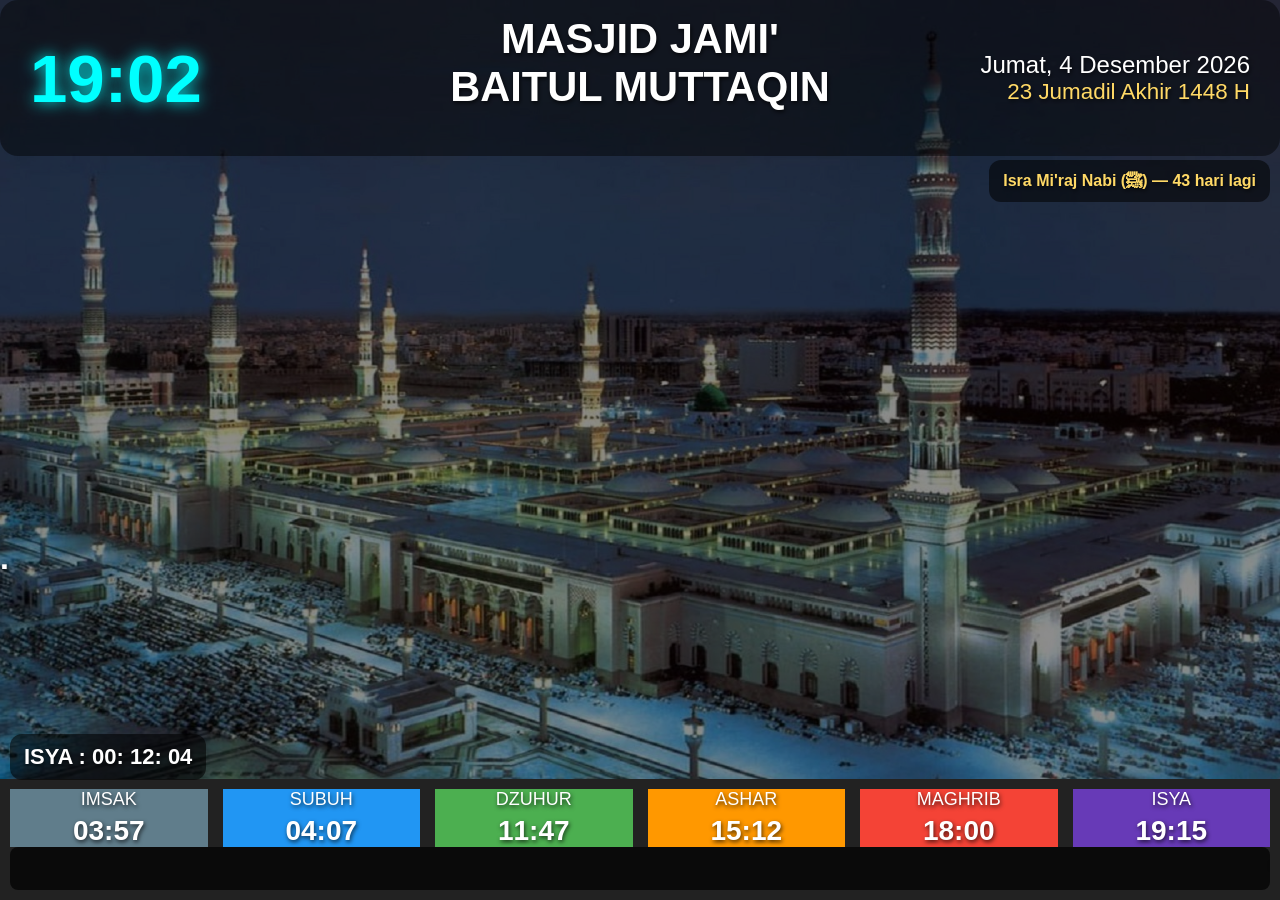
<file: index_sebelum_april.html>
<!doctype html>
<html lang="id">
<head>
<meta charset="utf-8">
<meta name="viewport" content="width=device-width,initial-scale=1">
<title>Display Jadwal Sholat - Masjid Jami' Baitul Muttaqin</title>

<style>
body{
  margin:0;
  padding:20px;
  background:url("masjid2.jpg") no-repeat center center fixed;
  background-size:cover;
  color:white;
  font-family:Arial, sans-serif;
  text-shadow:1px 2px 4px rgba(0,0,0,.7);

}	
/* HEADER */
#headerTop{
  display:grid;
  grid-template-columns:1fr 2fr 1fr;
  align-items:center;
  background:rgba(0,0,0,.45);
  padding:15px 30px;
  border-radius:18px;
  margin-bottom:25px;
}

#jamDigital{
  font-size:4.2rem;
  font-weight:900;
  color:#00ffff;
  text-shadow:0 0 15px rgba(0,255,255,.9);
}
.kedip { animation: blink 1s steps(2, start) infinite; }
        @keyframes blink { to { visibility: hidden; } 
}
.header-center{text-align:center}

#masjidName{
  font-size:2.6rem;
  font-weight:900;
}

/* ALAMAT BERJALAN */
#alamatWrapper{
  overflow:hidden;
  white-space:nowrap;
  margin-top:6px;
}
#alamatMasjid{
  display:inline-block;
  padding-left:100%;
  animation:alamatJalan 18s linear infinite;
  font-size:1.3rem;
  color:#ffeeaa;
}
@keyframes alamatJalan{
  from{transform:translateX(0)}
  to{transform:translateX(-100%)}
}

.header-right{text-align:right}
#tanggalDisplay{font-size:1.5rem}
#hijriDisplay{font-size:1.4rem;color:#ffd966}

/* HARI BESAR */
#hariBesarBox{
  background:rgba(0,0,0,.55);
  padding:12px 14px;
  border-radius:12px;
  position: fixed;
  right:10px;
  top:160px;
  max-width:300px;
  font-size:1rem;
  font-weight:600;
  text-align:right;
  color:#ffd966;
}

/* TABLE */
table{
  width:100%;
  max-width:700px;
  margin:auto;
  border-collapse:collapse;
  font-size:1.4rem;
}
th,td{
  padding:12px;
  background:rgba(0,0,0,0.4);
}

/* MARQUEE */
#marqueeBox{
  background:rgba(0,0,0,.55);
  padding:12px;
  font-size:1.6rem;
  margin-top:25px;
  border-radius:8px;
  overflow:hidden;
}
#marqueeText{
  display:inline-block;
  white-space:nowrap;
  animation:jalan 18s linear infinite;
}
@keyframes jalan{
  from{transform:translateX(100%)}
  to{transform:translateX(-100%)}
}

/* ================= OVERLAY FULL SCREEN ================= */
.overlay{
  position:fixed;
  inset:0;
		 
			 
			  
  display:none;					 
  justify-content:center;
  align-items:center;
  z-index:99999;
					
}
.overlay img { position: absolute; width: 100%; height: 100%; object-fit: cover; }
  .overlay-content { position: relative; z-index: 2; text-align: center; color: black; text-shadow: none; }
  .countdown-large { font-size: 150px; font-weight: 900; }
  .overlay-text { font-size: 60px; font-weight: bold; letter-spacing: 5px; }

</style>

<link rel="stylesheet" href="style.css">

</head>

<body>

<!-- ================= HEADER ================= -->
<div id="headerTop">

  <!-- JAM DIGITAL -->
 <div id="jamDigital">
        <span id="hDisplay">00</span><span class="kedip">:</span><span id="mDisplay">00</span>
    </div>

  <!-- NAMA MASJID + ALAMAT -->
  <div class="header-center">
    <div id="masjidName">
      MASJID JAMI'<br>BAITUL MUTTAQIN
    </div>

    <div id="alamatWrapper">
      <div id="alamatMasjid">
        Kp. MASJID, Kel. JOMBANG, CIPUTAT, TANGSEL
      </div>
    </div>
  </div>

  <!-- TANGGAL -->
  <div class="header-right">
    <div id="tanggalDisplay"></div>
    <div id="hijriDisplay"></div>
  </div>

</div>

<!-- ================= HARI BESAR ISLAM ================= -->
<div id="hariBesarBox">
  <span id="hariBesarText">Memuat hari besar Islam...</span>
</div>	   
</div>
<body onclick="toggleFullscreen()">

  <div style="text-align: left; margin-top: 30%;">
    <h1>.</h1>
    <p></p>
  </div>

  <script>
    var elem = document.documentElement;

    function toggleFullscreen() {
      // Mengecek apakah layar sedang dalam mode Full Screen atau tidak
      if (!document.fullscreenElement &&    // Standard syntax
          !document.webkitFullscreenElement && // Chrome, Safari, Opera
          !document.msFullscreenElement) {    // IE/Edge
        
        // JIKA TIDAK FULLSCREEN -> MASUK KE FULLSCREEN
        if (elem.requestFullscreen) {
          elem.requestFullscreen();
        } else if (elem.webkitRequestFullscreen) {
          elem.webkitRequestFullscreen();
        } else if (elem.msRequestFullscreen) {
          elem.msRequestFullscreen();
        }
        
      } else {
        
        // JIKA SUDAH FULLSCREEN -> KELUAR DARI FULLSCREEN
        if (document.exitFullscreen) {
          document.exitFullscreen();
        } else if (document.webkitExitFullscreen) {
          document.webkitExitFullscreen();
        } else if (document.msExitFullscreen) {
          document.msExitFullscreen();
        }
        
      }
    }
// Menambahkan listener untuk menekan angka 1
  document.addEventListener('keydown', function(event) {
    // '1' adalah key untuk angka 1, atau bisa gunakan event.keyCode === 49
    if (event.key === '1' || event.keyCode === 49) {
      toggleFullscreen();
    }
  });											   
  </script>
<!-- ================= JADWAL SHOLAT ================= -->
<div class="footer-text">

  <div class="jadwal" id="jadwalTable">

    <div class="box imsak">
      <span>IMSAK</span>
      <strong id="imsak">--:--</strong>
    </div>

    <div class="box subuh">
      <span>SUBUH</span>
      <strong id="subuh">--:--</strong>
    </div>

    <div class="box dzuhur">
      <span>DZUHUR</span>
      <strong id="dzuhur">--:--</strong>
    </div>

    <div class="box ashar">
      <span>ASHAR</span>
      <strong id="ashar">--:--</strong>
    </div>

    <div class="box maghrib">
      <span>MAGHRIB</span>
      <strong id="maghrib">--:--</strong>
    </div>

    <div class="box isya">
      <span>ISYA</span>
      <strong id="isya">--:--</strong>
    </div>

  </div>

  <!-- ================= COUNTDOWN ================= -->
  <div class="countdown" id="countdown">
    Memuat...
  </div>

  <!-- ================= RUNNING TEXT ================= -->
  <div class="marquee">
    <span>
      “Sholat berjamaah lebih utama dua puluh tujuh derajat.”
      (HR. Bukhari & Muslim) —
      Mohon matikan atau silent handphone saat sholat berlangsung —
      Luruskan dan rapatkan shaf —
      Sesungguhnya sholat mencegah dari perbuatan keji dan mungkar —
      Jagalah kebersihan dan ketenangan masjid
    </span>
  </div>

</div>

<!-- AUDIO ADZAN -->
<audio id="adzanAudio" src="beep.mp3"></audio>

<!-- ================= OVERLAY ADZAN ================= -->
<div id="universalOverlay" class="overlay">
  <img src="iqomah.jpg">
  <div class="overlay-content">
    <div id="overlayCountdown" class="countdown-large">00:00</div>
    <div id="overlayStatus" class="overlay-text">MENUJU ADZAN</div>
  </div>
</div>

<audio id="beepAudio" src="beep.mp3"></audio>


<div id="iqomahOverlay" class="overlay">
  <img src="iqomah.jpg">
  <div class="iqomah-box-content">
    <div id="iqomahCountdownDisplay" class="countdown-large">10:00</div>
    <div class="iqomah-text">MENJELANG IQOMAH</div>
  </div>
</div>
<!-- ================= tambah form ================= -->
<div id="configModal" style="display:none; position:fixed; inset:0; background:rgba(0,0,0,0.85); z-index:100000; justify-content:center; align-items:center;">
  <div style="background:#f4f4f4; color:#333; padding:25px; border-radius:15px; width:400px; box-shadow:0 10px 30px rgba(0,0,0,0.5); font-family: sans-serif;">
    <h3 style="margin-top:0; border-bottom:2px solid #ccc; padding-bottom:10px;">Pengaturan Tampilan</h3>
    
    <div style="margin-bottom:20px;">
      <label style="display:block; font-weight:bold; margin-bottom:5px;">Teks Berjalan (Footer):</label>
      <textarea id="inputMarquee" rows="3" style="width:100%; padding:8px; border:1px solid #ccc; border-radius:5px; box-sizing:border-box;"></textarea>
    </div>

    <div style="display:flex; gap:10px; justify-content: flex-end;">
      <button onclick="tutupConfig()" style="padding:10px 20px; border:none; border-radius:5px; cursor:pointer; background:#ccc;">Batal</button>
      <button onclick="simpanConfig()" style="padding:10px 20px; border:none; border-radius:5px; cursor:pointer; background:#007bff; color:white; font-weight:bold;">Simpan</button>
    </div>
  </div>
</div>
<!-- ================= SCRIPT JAM & TANGGAL ================= -->
<script>
setInterval(() => {
  const n = new Date();

           document.getElementById("hDisplay").textContent = String(n.getHours()).padStart(2, '0');
        document.getElementById("mDisplay").textContent = String(n.getMinutes()).padStart(2, '0');																								  

  const hari = ["Minggu","Senin","Selasa","Rabu","Kamis","Jumat","Sabtu"];
  const bulan = ["Januari","Februari","Maret","April","Mei","Juni","Juli",
                 "Agustus","September","Oktober","November","Desember"];

  tanggalDisplay.textContent =
    `${hari[n.getDay()]}, ${n.getDate()} ${bulan[n.getMonth()]} ${n.getFullYear()}`;

  const hijriMonths = [
    "Muharram","Safar","Rabiul Awal","Rabiul Akhir",
    "Jumadil Awal","Jumadil Akhir",
    "Rajab","Sya'ban","Ramadhan",
    "Syawal","Dzulqaidah","Dzulhijjah"
  ];

 const d = new Date();
d.setDate(d.getDate() - 1);
const fmt = new Intl.DateTimeFormat(
  'id-ID-u-ca-islamic-umalqura',
  { day:'numeric', month:'numeric', year:'numeric', weekday:'long' }
);

const parts = fmt.formatToParts(d);
const day = parts.find(p=>p.type==='day').value;
const month = parts.find(p=>p.type==='month').value;
const year = parts.find(p=>p.type==='year').value;
const weekday = parts.find(p=>p.type==='weekday').value;

document.getElementById("hijriDisplay").innerHTML =
  `${day} ${hijriMonths[month-1]} ${year} H`;
},1000)  
</script>

<!-- ================= SCRIPT JADWAL SHOLAT ================= -->

<script src="sudi_2026.js"></script>

<script>
/* ====== Parse CSV ====== */
function parseCSV(text){
  const lines = text.split(/\r?\n/).filter(l=>l.trim()!=="");
  lines.shift();
  return lines.map(line=>{
    const cells=[], cur={v:"",q:false};
    for(let c of line){
      if(c=='"'){cur.q=!cur.q;continue;}
      if(c==',' && !cur.q){cells.push(cur.v);cur.v='';continue;}
      cur.v+=c;
    }
    cells.push(cur.v);
    return cells.map(c=>c.trim());
  });
}

const rows = parseCSV(rawData);

/* ===== Cari hari ini ===== */
function getTodayRow(){
  const now = new Date();
  const d = String(now.getDate()).padStart(2,'0');
  const m = String(now.getMonth()+1).padStart(2,'0');
  const y = now.getFullYear();
  const today = `${d}/${m}/${y}`;
  return rows.find(r => r[0].includes(today));
}

const today = getTodayRow();

/* ===== Render ke BOX ===== */
if(today){
  document.getElementById("imsak").textContent   = today[1];
  document.getElementById("subuh").textContent   = today[2];
  document.getElementById("dzuhur").textContent  = today[3];
  document.getElementById("ashar").textContent   = today[4];
  document.getElementById("maghrib").textContent = today[5];
  document.getElementById("isya").textContent    = today[6];

  // buat dipakai adzan
  window.jadwal = {
    subuh:today[2],
    dzuhur:today[3],
    ashar:today[4],
    maghrib:today[5],
    isya:today[6]
  };
}else{
  console.warn("Jadwal hari ini tidak ditemukan");
}
</script>
<!-- ================= MENUJU WAKTU ================= -->
<script>
function updateCountdown(){
  if(!window.jadwal) return;

  const now   = new Date();
  const today = new Date();

  const list = [
    { n:"Subuh",   t: jadwal.subuh },
    { n:"Dzuhur",  t: jadwal.dzuhur },
    { n:"Ashar",   t: jadwal.ashar },
    { n:"Maghrib", t: jadwal.maghrib },
    { n:"Isya",    t: jadwal.isya }
  ];

  let next = null;

  // cari sholat berikutnya hari ini
  list.forEach(j => {
    const [h,m] = j.t.split(":");
    const d = new Date(
      today.getFullYear(),
      today.getMonth(),
      today.getDate(),
      h, m, 0
    );

    if(d > now && !next){
      next = {...j, d};
    }
  });

  /* ===== JIKA SEMUA SHOLAT HARI INI SUDAH LEWAT ===== */
  if(!next){
    // ambil waktu Subuh BESOK
    const [h,m] = jadwal.subuh.split(":");
    const besokSubuh = new Date(
      today.getFullYear(),
      today.getMonth(),
      today.getDate() + 1,
      h, m, 0
    );

    next = {
      n: "Subuh",
      d: besokSubuh
    };
  }

  /* ===== HITUNG SELISIH WAKTU ===== */
  const diff = next.d - now;

  const h = String(Math.floor(diff / 3600000)).padStart(2,"0");
  const m = String(Math.floor((diff % 3600000) / 60000)).padStart(2,"0");
  const s = String(Math.floor((diff % 60000) / 1000)).padStart(2,"0");

  countdown.textContent =
    `${next.n.toUpperCase()} :  ${h}: ${m}: ${s}`;
/* LOGIKA 5 MENIT MENJELANG ADZAN */
  const overlay = document.getElementById("universalOverlay");
  const overlayCD = document.getElementById("overlayCountdown");
  const overlayStatus = document.getElementById("overlayStatus");
  const beep = document.getElementById("beepAudio");

  // 1. Menuju Adzan (5 Menit sebelum)
  if (totalDetik <= 300 && totalDetik > 0) {
    overlay.style.display = "flex";
    overlayStatus.textContent = "MENUJU ADZAN";
    overlayCD.textContent = `${m}:${s}`;
  } 
  // 2. Saat Adzan (Beep 5 detik)
  else if (totalDetik === 0) {
    beep.play();
    overlay.style.display = "none";
    // Trigger Mode Iqomah setelah 5 detik adzan selesai
    setTimeout(() => { modeIqomahActive = true; window.iqomahEnd = new Date().getTime() + 600000; }, 5000);
  }
  // 3. Menuju Iqomah (10 Menit setelah Adzan)
  else if (modeIqomahActive) {
    const iqomahDiff = window.iqomahEnd - new Date().getTime();
    if (iqomahDiff > 0) {
      overlay.style.display = "flex";
      overlayStatus.textContent = "MENUJU IQOMAH";
      const im = String(Math.floor(iqomahDiff / 60000)).padStart(2,"0");
      const is = String(Math.floor((iqomahDiff % 60000) / 1000)).padStart(2,"0");
      overlayCD.textContent = `${im}:${is}`;
    } else {
      overlay.style.display = "none";
      modeIqomahActive = false;
    }
  }
  else {
    overlay.style.display = "none";
  }
}

					   
setInterval(updateCountdown, 1000);
				  
</script>									  


<!-- ================= HARI BESAR ISLAM ================= -->
<script>
const hariBesar = [
  {n:"Isra Mi'raj Nabi (ﷺ)",m:1,d:16},
  {n:"Awal Ramadhan",m:2,d:19},
  {n:"Nuzulul Qur'an",m:3,d:7},
  {n:"Idul Fitri",m:3,d:20},
  {n:"Idul Adha",m:5,d:27},
  {n:"Tahun Baru Islam",m:6,d:16},
  {n:"Maulid Nabi (ﷺ)",m:8,d:25}
];

function updateHariBesar(){
  const now = new Date();
  let dekat = null, sel = 9999;

  hariBesar.forEach(h => {
    let t = new Date(now.getFullYear(), h.m-1, h.d);
    if (t < now) t.setFullYear(t.getFullYear()+1);
    let s = Math.ceil((t-now)/86400000);
    if (s < sel){ sel = s; dekat = h; }
  });

  hariBesarText.textContent =
    `${dekat.n} — ${sel} hari lagi`;
}

updateHariBesar();
</script>
<script>
  // Event listener untuk tombol angka 9
  document.addEventListener('keydown', (e) => {
    if (e.key === '9') {
      const modal = document.getElementById("configModal");
      if (modal.style.display === "none") {
        // Isi form dengan data yang saat ini ada di layar sebelum ditampilkan
        document.getElementById("inputMarquee").value = document.querySelector(".marquee span").innerText;
        
        modal.style.display = "flex";
      } else {
        tutupConfig();
      }
    }
  });

  function tutupConfig() {
    document.getElementById("configModal").style.display = "none";
  }

  function simpanConfig() {
    const marqueeBaru = document.getElementById("inputMarquee").value;

    // Update tampilan secara langsung
    if(marqueeBaru) document.querySelector(".marquee span").innerText = marqueeBaru;

    // Simpan ke LocalStorage agar tidak hilang saat refresh halaman
    localStorage.setItem("marqueeTeks", marqueeBaru);

    tutupConfig();
    alert("Pengaturan berhasil disimpan!");
  }

  // Load data dari LocalStorage saat halaman pertama kali dibuka
  window.addEventListener('load', () => {
    const sMarquee = localStorage.getItem("marqueeTeks");
    if(sMarquee) document.querySelector(".marquee span").innerText = sMarquee;
  });
</script>

<script>
  // Event listener untuk tombol angka 0 (Reset)
  document.addEventListener('keydown', (e) => {
    if (e.key === '0') {
      const konfirmasi = confirm("Apakah Anda yakin ingin mereset tampilan ke pengaturan awal?");
      if (konfirmasi) {
        // 1. Hapus semua data yang tersimpan di LocalStorage
        localStorage.removeItem("marqueeTeks");

        // 2. Refresh halaman untuk mengembalikan nilai asli dari kode HTML
        location.reload();
      }
    }
  });
</script>
<!-- ================= BACKGROUND SLIDE ================= -->
<script>
const bg = ["sudimara.jpg","masjid2.jpg"];
let i = 0;

setInterval(() => {
  document.body.style.backgroundImage = `url('${bg[i]}')`;
  i = (i+1) % bg.length;
}, 15000);
</script>

<!-- ================= ADZAN AUDIO & IMAGE ================= -->
<script>
setInterval(() => {
  if (!window.jadwal || sedangProses) return;
  const now = new Date();
  const jamSekarang = `${String(now.getHours()).padStart(2,'0')}:${String(now.getMinutes()).padStart(2,'0')}`;

  ["subuh","dzuhur","ashar","maghrib","isya"].forEach(w => {
    if (window.jadwal[w] === jamSekarang && !statusAdzan[w]) {
      sedangProses = true;
      statusAdzan[w] = true;
      document.getElementById("preAdzanOverlay").style.display = "none";
      document.getElementById("adzanOverlay").style.display = "flex";
      document.getElementById("adzanAudio").play().catch(e => {});
      
      setTimeout(mulaiIqomah, 15000); 
    }
  });
}, 1000);

/* Reset harian */
setInterval(() => {
  const n = new Date();
  if(n.getHours() === 0 && n.getMinutes() === 0) statusAdzan = {};
}, 60000);
</script>

</body>

</html>
</file>
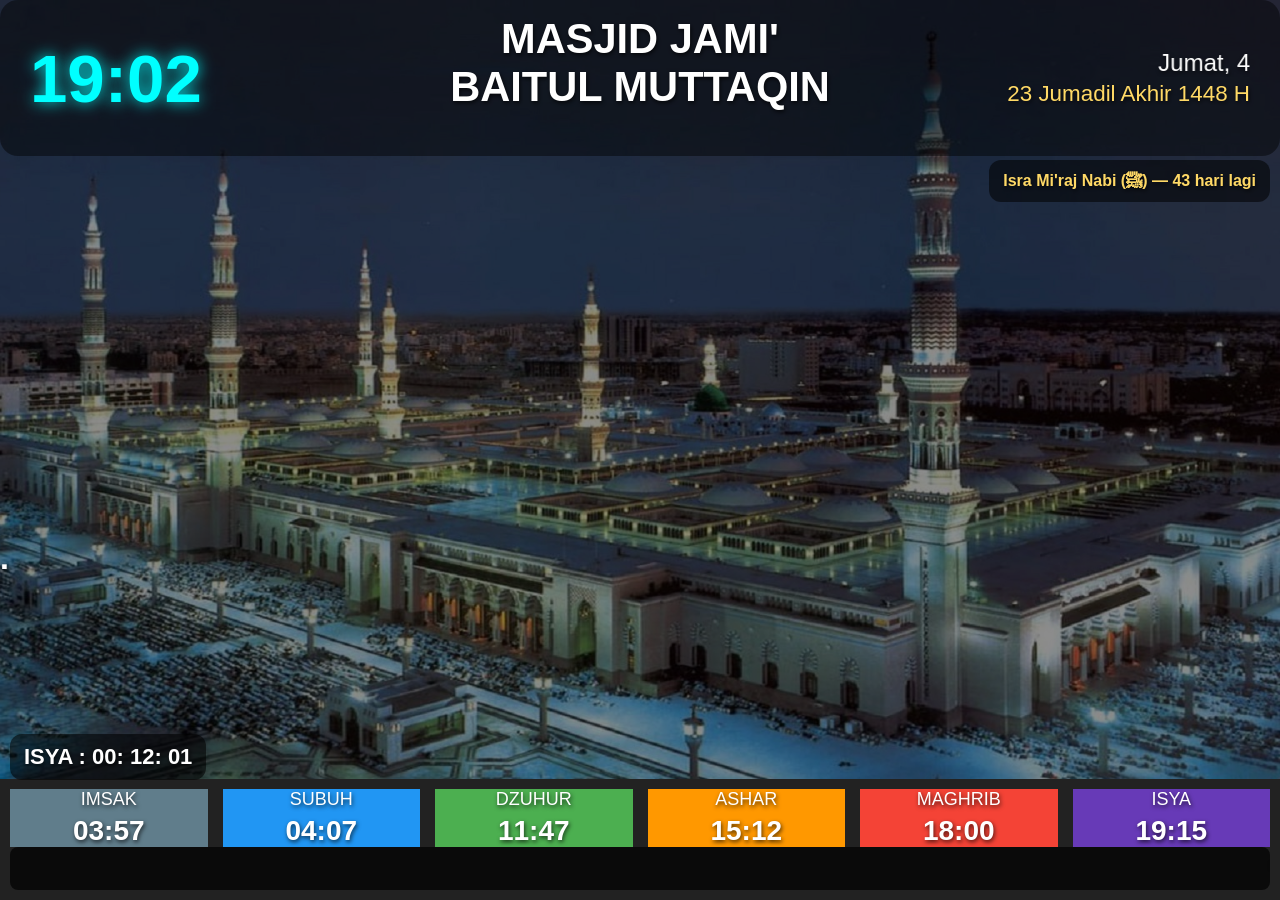
<file: indexagak.html>
<!doctype html>
<html lang="id">
<head>
<meta charset="utf-8">
<meta name="viewport" content="width=device-width,initial-scale=1">
<title>Display Jadwal Sholat - Masjid Jami' Baitul Muttaqin</title>

<style>
body{
  margin:0;
  padding:20px;
  background:url("masjid2.jpg") no-repeat center center fixed;
  background-size:cover;
  color:white;
  font-family:Arial, sans-serif;
  text-shadow:1px 2px 4px rgba(0,0,0,.7);

}	
/* HEADER */
#headerTop{
  display:grid;
  grid-template-columns:1fr 2fr 1fr;
  align-items:center;
  background:rgba(0,0,0,.45);
  padding:15px 30px;
  border-radius:18px;
  margin-bottom:25px;
}

#jamDigital{
  font-size:4.2rem;
  font-weight:900;
  color:#00ffff;
  text-shadow:0 0 15px rgba(0,255,255,.9);
}

.header-center{text-align:center}

#masjidName{
  font-size:2.6rem;
  font-weight:900;
}

/* ALAMAT BERJALAN */
#alamatWrapper{
  overflow:hidden;
  white-space:nowrap;
  margin-top:6px;
}
#alamatMasjid{
  display:inline-block;
  padding-left:100%;
  animation:alamatJalan 18s linear infinite;
  font-size:1.3rem;
  color:#ffeeaa;
}
@keyframes alamatJalan{
  from{transform:translateX(0)}
  to{transform:translateX(-100%)}
}

.header-right{text-align:right}
#tanggalDisplay{font-size:1.5rem}
#hijriDisplay{font-size:1.4rem;color:#ffd966}

/* HARI BESAR */
#hariBesarBox{
  background:rgba(0,0,0,.55);
  padding:12px 14px;
  border-radius:12px;
  position: fixed;
  right:10px;
  top:160px;
  max-width:300px;
  font-size:1rem;
  font-weight:600;
  text-align:right;
  color:#ffd966;
}

/* TABLE */
table{
  width:100%;
  max-width:700px;
  margin:auto;
  border-collapse:collapse;
  font-size:1.4rem;
}
th,td{
  padding:12px;
  background:rgba(0,0,0,.4);
}

/* MARQUEE */
#marqueeBox{
  background:rgba(0,0,0,.55);
  padding:12px;
  font-size:1.6rem;
  margin-top:25px;
  border-radius:8px;
  overflow:hidden;
}
#marqueeText{
  display:inline-block;
  white-space:nowrap;
  animation:jalan 18s linear infinite;
}
@keyframes jalan{
  from{transform:translateX(100%)}
  to{transform:translateX(-100%)}
}

/* ================= OVERLAY FULL SCREEN ================= */
.overlay{
  position:fixed;
  inset:0;
		 
			 
			  
  display:none;					 
  justify-content:center;
  align-items:center;
  z-index:99999;
					
}
.overlay img{
				  
		 
  position:absolute;		  
  width:100%;
  height:100%;
  object-fit:cover;			
		
		 
}
/* BOX IQOMAH */
.iqomah-box{
				
  position:relative;			   							 		  				 
  text-align:center;
  color:black;
  z-index:2;
}
#iqomahCountdown{
  font-size:120px;
  font-weight:900;
									   
			
}
.iqomah-text{
  font-size:50px;
  letter-spacing:10px;
}
/* RESPONSIVE TV BESAR */
  @media (min-width:1920px){
  .countdown-text{
    font-size:180px;
  }
}
</style>

<link rel="stylesheet" href="style.css">

</head>

<body>

<!-- ================= HEADER ================= -->
<div id="headerTop">

  <!-- JAM DIGITAL -->
  <div>
    <div id="jamDigital"></div>
  </div>

  <!-- NAMA MASJID + ALAMAT -->
  <div class="header-center">
    <div id="masjidName">
      MASJID JAMI'<br>BAITUL MUTTAQIN
    </div>

    <div id="alamatWrapper">
      <div id="alamatMasjid">
        Kp. MASJID, Kel. JOMBANG, CIPUTAT, TANGSEL
      </div>
    </div>
  </div>

  <!-- TANGGAL -->
  <div class="header-right">
    <marquee>
      <div id="tanggalDisplay"></div>
    </marquee>
    <div id="hijriDisplay"></div>
  </div>

</div>

<!-- ================= HARI BESAR ISLAM ================= -->
<div id="hariBesarBox">
  <span id="hariBesarText">Memuat hari besar Islam...</span>
</div>	   
</div>
<body onclick="toggleFullscreen()">

  <div style="text-align: left; margin-top: 30%;">
    <h1>.</h1>
    <p></p>
  </div>

  <script>
    var elem = document.documentElement;

    function toggleFullscreen() {
      // Mengecek apakah layar sedang dalam mode Full Screen atau tidak
      if (!document.fullscreenElement &&    // Standard syntax
          !document.webkitFullscreenElement && // Chrome, Safari, Opera
          !document.msFullscreenElement) {    // IE/Edge
        
        // JIKA TIDAK FULLSCREEN -> MASUK KE FULLSCREEN
        if (elem.requestFullscreen) {
          elem.requestFullscreen();
        } else if (elem.webkitRequestFullscreen) {
          elem.webkitRequestFullscreen();
        } else if (elem.msRequestFullscreen) {
          elem.msRequestFullscreen();
        }
        
      } else {
        
        // JIKA SUDAH FULLSCREEN -> KELUAR DARI FULLSCREEN
        if (document.exitFullscreen) {
          document.exitFullscreen();
        } else if (document.webkitExitFullscreen) {
          document.webkitExitFullscreen();
        } else if (document.msExitFullscreen) {
          document.msExitFullscreen();
        }
        
      }
    }
  </script>
<!-- ================= JADWAL SHOLAT ================= -->
<div class="footer-text">

  <div class="jadwal" id="jadwalTable">

    <div class="box imsak">
      <span>IMSAK</span>
      <strong id="imsak">--:--</strong>
    </div>

    <div class="box subuh">
      <span>SUBUH</span>
      <strong id="subuh">--:--</strong>
    </div>

    <div class="box dzuhur">
      <span>DZUHUR</span>
      <strong id="dzuhur">--:--</strong>
    </div>

    <div class="box ashar">
      <span>ASHAR</span>
      <strong id="ashar">--:--</strong>
    </div>

    <div class="box maghrib">
      <span>MAGHRIB</span>
      <strong id="maghrib">--:--</strong>
    </div>

    <div class="box isya">
      <span>ISYA</span>
      <strong id="isya">--:--</strong>
    </div>

  </div>

  <!-- ================= COUNTDOWN ================= -->
  <div class="countdown" id="countdown">
    Memuat...
  </div>

  <!-- ================= RUNNING TEXT ================= -->
  <div class="marquee">
    <span>
      “Sholat berjamaah lebih utama dua puluh tujuh derajat.”
      (HR. Bukhari & Muslim) —
      Mohon matikan atau silent handphone saat sholat berlangsung —
      Luruskan dan rapatkan shaf —
      Sesungguhnya sholat mencegah dari perbuatan keji dan mungkar —
      Jagalah kebersihan dan ketenangan masjid
    </span>
  </div>

</div>

<!-- AUDIO ADZAN -->
<audio id="adzanAudio" src="beep.mp3"></audio>

<!-- ================= OVERLAY ADZAN ================= -->
<div id="adzanOverlay" class="overlay">
  <img src="adzan.jpg" alt="Adzan">
</div>

<!-- ================= OVERLAY IQOMAH ================= -->
<div id="iqomahOverlay" class="overlay">
  <img src="iqomah.jpg" alt="Iqomah">
  <div class="iqomah-box">
    <div id="iqomahCountdown">10:00</div>
    <div class="iqomah-text">MENJELANG IQOMAH</div>
  </div>
</div>

<!-- ================= SCRIPT JAM & TANGGAL ================= -->
<script>
setInterval(() => {
  const n = new Date();
  jamDigital.textContent =
    `${String(n.getHours()).padStart(2,0)}:${String(n.getMinutes()).padStart(2,0)}`;

  const hari = ["Minggu","Senin","Selasa","Rabu","Kamis","Jumat","Sabtu"];
  const bulan = ["Januari","Februari","Maret","April","Mei","Juni","Juli",
                 "Agustus","September","Oktober","November","Desember"];

  tanggalDisplay.textContent =
    `${hari[n.getDay()]}, ${n.getDate()} ${bulan[n.getMonth()]} ${n.getFullYear()}`;

  const hijriMonths = [
    "Muharram","Safar","Rabiul Awal","Rabiul Akhir",
    "Jumadil Awal","Jumadil Akhir",
    "Rajab","Sya'ban","Ramadhan",
    "Syawal","Dzulqaidah","Dzulhijjah"
  ];

 const d = new Date();
d.setDate(d.getDate() - 1);
const fmt = new Intl.DateTimeFormat(
  'id-ID-u-ca-islamic-umalqura',
  { day:'numeric', month:'numeric', year:'numeric', weekday:'long' }
);

const parts = fmt.formatToParts(d);
const day = parts.find(p=>p.type==='day').value;
const month = parts.find(p=>p.type==='month').value;
const year = parts.find(p=>p.type==='year').value;
const weekday = parts.find(p=>p.type==='weekday').value;

document.getElementById("hijriDisplay").innerHTML =
  `${day} ${hijriMonths[month-1]} ${year} H`;
},1000)  
</script>

<!-- ================= SCRIPT JADWAL SHOLAT ================= -->

<script src="sudi_2026.js"></script>

<script>
/* ====== Parse CSV ====== */
function parseCSV(text){
  const lines = text.split(/\r?\n/).filter(l=>l.trim()!=="");
  lines.shift();
  return lines.map(line=>{
    const cells=[], cur={v:"",q:false};
    for(let c of line){
      if(c=='"'){cur.q=!cur.q;continue;}
      if(c==',' && !cur.q){cells.push(cur.v);cur.v='';continue;}
      cur.v+=c;
    }
    cells.push(cur.v);
    return cells.map(c=>c.trim());
  });
}

const rows = parseCSV(rawData);

/* ===== Cari hari ini ===== */
function getTodayRow(){
  const now = new Date();
  const d = String(now.getDate()).padStart(2,'0');
  const m = String(now.getMonth()+1).padStart(2,'0');
  const y = now.getFullYear();
  const today = `${d}/${m}/${y}`;
  return rows.find(r => r[0].includes(today));
}

const today = getTodayRow();

/* ===== Render ke BOX ===== */
if(today){
  document.getElementById("imsak").textContent   = today[1];
  document.getElementById("subuh").textContent   = today[2];
  document.getElementById("dzuhur").textContent  = today[3];
  document.getElementById("ashar").textContent   = today[4];
  document.getElementById("maghrib").textContent = today[5];
  document.getElementById("isya").textContent    = today[6];

  // buat dipakai adzan
  window.jadwal = {
    subuh:today[2],
    dzuhur:today[3],
    ashar:today[4],
    maghrib:today[5],
    isya:today[6]
  };
}else{
  console.warn("Jadwal hari ini tidak ditemukan");
}
</script>
<!-- ================= MENUJU WAKTU ================= -->
<script>
function updateCountdown(){
  if(!window.jadwal) return;

  const now   = new Date();
  const today = new Date();

  const list = [
    { n:"Subuh",   t: jadwal.subuh },
    { n:"Dzuhur",  t: jadwal.dzuhur },
    { n:"Ashar",   t: jadwal.ashar },
    { n:"Maghrib", t: jadwal.maghrib },
    { n:"Isya",    t: jadwal.isya }
  ];

  let next = null;

  // cari sholat berikutnya hari ini
  list.forEach(j => {
    const [h,m] = j.t.split(":");
    const d = new Date(
      today.getFullYear(),
      today.getMonth(),
      today.getDate(),
      h, m, 0
    );

    if(d > now && !next){
      next = {...j, d};
    }
  });

  /* ===== JIKA SEMUA SHOLAT HARI INI SUDAH LEWAT ===== */
  if(!next){
    // ambil waktu Subuh BESOK
    const [h,m] = jadwal.subuh.split(":");
    const besokSubuh = new Date(
      today.getFullYear(),
      today.getMonth(),
      today.getDate() + 1,
      h, m, 0
    );

    next = {
      n: "Subuh",
      d: besokSubuh
    };
  }

  /* ===== HITUNG SELISIH WAKTU ===== */
  const diff = next.d - now;

  const h = String(Math.floor(diff / 3600000)).padStart(2,"0");
  const m = String(Math.floor((diff % 3600000) / 60000)).padStart(2,"0");
  const s = String(Math.floor((diff % 60000) / 1000)).padStart(2,"0");

  countdown.textContent =
    `${next.n.toUpperCase()} :  ${h}: ${m}: ${s}`;
}

/* update tiap detik */
setInterval(updateCountdown, 1000);
updateCountdown();
</script>



<!-- ================= HARI BESAR ISLAM ================= -->
<script>
const hariBesar = [
  {n:"Isra Mi'raj Nabi (ﷺ)",m:1,d:16},
  {n:"Awal Ramadhan",m:2,d:19},
  {n:"Nuzulul Qur'an",m:3,d:7},
  {n:"Idul Fitri",m:3,d:20},
  {n:"Idul Adha",m:5,d:27},
  {n:"Tahun Baru Islam",m:6,d:16},
  {n:"Maulid Nabi (ﷺ)",m:8,d:25}
];

function updateHariBesar(){
  const now = new Date();
  let dekat = null, sel = 9999;

  hariBesar.forEach(h => {
    let t = new Date(now.getFullYear(), h.m-1, h.d);
    if (t < now) t.setFullYear(t.getFullYear()+1);
    let s = Math.ceil((t-now)/86400000);
    if (s < sel){ sel = s; dekat = h; }
  });

  hariBesarText.textContent =
    `${dekat.n} — ${sel} hari lagi`;
}

updateHariBesar();
</script>

<!-- ================= BACKGROUND SLIDE ================= -->
<script>
const bg = ["sudimara.jpg","masjid2.jpg"];
let i = 0;

setInterval(() => {
  document.body.style.backgroundImage = `url('${bg[i]}')`;
  i = (i+1) % bg.length;
}, 15000);
</script>

<!-- ================= ADZAN AUDIO & IMAGE ================= -->
<script>
const waktuSholat = ["subuh","dzuhur","ashar","maghrib","isya"];

let statusAdzan = {
  subuh:false,
  dzuhur:false,
  ashar:false,
  maghrib:false,
  isya:false
};

const adzanOverlay   = document.getElementById("adzanOverlay");
const iqomahOverlay  = document.getElementById("iqomahOverlay");
const iqomahCountdown= document.getElementById("iqomahCountdown");
const adzanAudio     = document.getElementById("adzanAudio");

let countdownInterval = null;
let sedangProses = false; // supaya tidak double trigger

/* ================= IQOMAH COUNTDOWN ================= */
function mulaiIqomah(){

  let durasi = 10 * 60; // 10 menit

  iqomahOverlay.style.display = "flex";

  countdownInterval = setInterval(() => {

    let menit = Math.floor(durasi / 60);
    let detik = durasi % 60;

    iqomahCountdown.innerHTML =
      String(menit).padStart(2,'0') + ":" +
      String(detik).padStart(2,'0');

    if(durasi <= 0){
      clearInterval(countdownInterval);
      iqomahCountdown.innerHTML = "IQOMAH";

      setTimeout(() => {
        iqomahOverlay.style.display = "none";
        sedangProses = false;
      },2000);
    }

    durasi--;

  },1000);
}

/* ================= CEK WAKTU SETIAP DETIK ================= */
setInterval(() => {

  if (!window.jadwal || sedangProses) return;

  const now = new Date();
  const jam =
    String(now.getHours()).padStart(2,'0') + ":" +
    String(now.getMinutes()).padStart(2,'0');

  waktuSholat.forEach(w => {

    if (jadwal[w] === jam && !statusAdzan[w]) {

      sedangProses = true;
      statusAdzan[w] = true;

      /* TAMPILKAN ADZAN */
      adzanOverlay.style.display = "flex";
      adzanAudio.currentTime = 0;
      adzanAudio.play();

      /* 15 DETIK LALU MASUK IQOMAH */
      setTimeout(() => {
        adzanOverlay.style.display = "none";
        mulaiIqomah();
      },15000);
    }

  });

},1000);

/* ================= RESET STATUS SETIAP JAM 00:00 ================= */
setInterval(() => {
  const now = new Date();
  if(now.getHours() === 0 && now.getMinutes() === 0){
    waktuSholat.forEach(w => statusAdzan[w] = false);
  }
},60000);
</script>

</body>

</html>
</file>
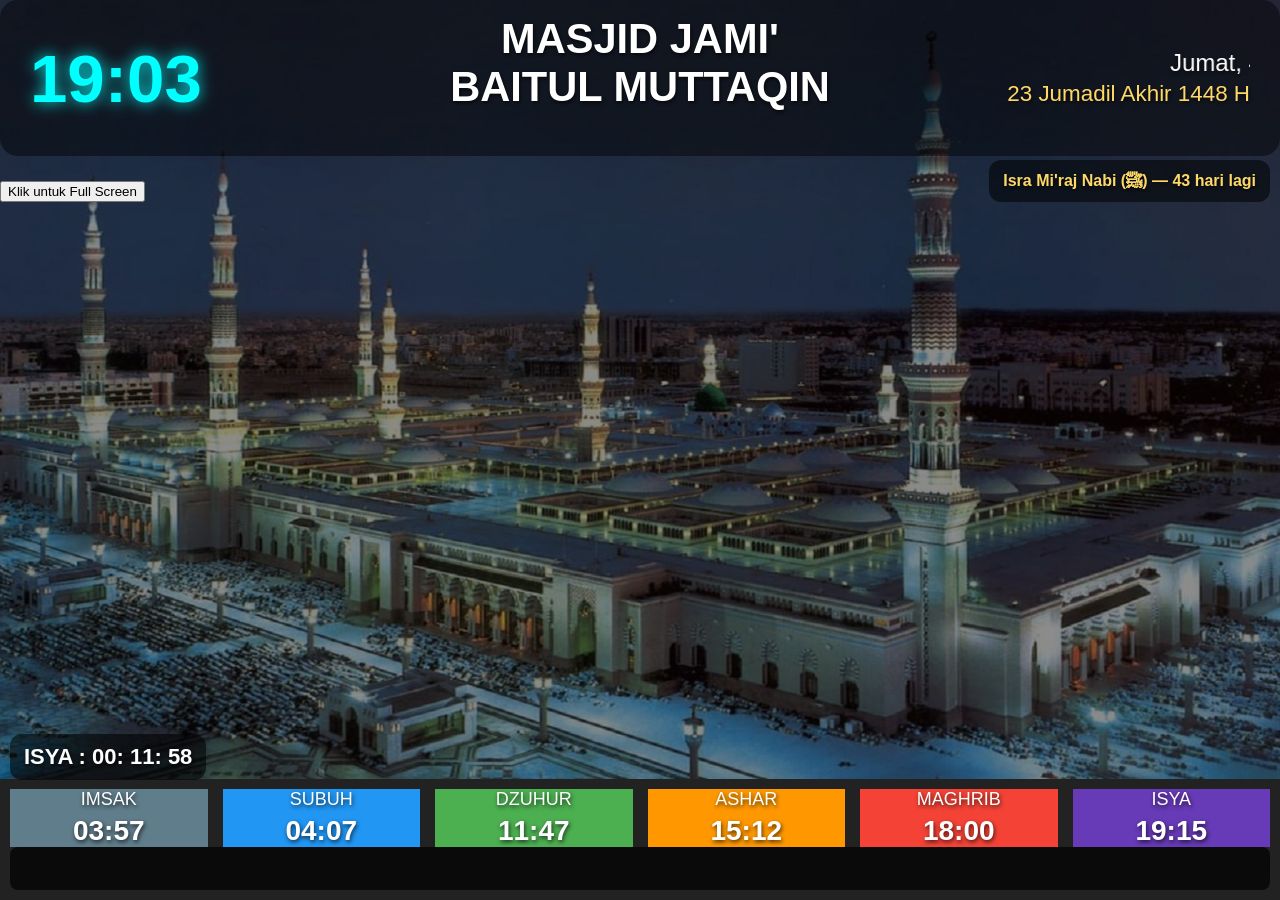
<file: MASTER-OFF.html>
<!doctype html>
<html lang="id">
<head>
<meta charset="utf-8">
<meta name="viewport" content="width=device-width,initial-scale=1">
<title>Display Jadwal Sholat - Masjid Jami' Baitul Muttaqin</title>
<style>
body{
  margin:0;
  padding:20px;
  background:url("masjid2.jpg") no-repeat center center fixed;
  background-size:cover;
  color:white;
  font-family:Arial, sans-serif;
  text-shadow:1px 2px 4px rgba(0,0,0,.7);
}
/* HEADER */
#headerTop{
  display:grid;
  grid-template-columns:1fr 2fr 1fr;
  align-items:center;
  background:rgba(0,0,0,.45);
  padding:15px 30px;
  border-radius:18px;
  margin-bottom:25px;
}
#jamDigital{
  font-size:4.2rem;
  font-weight:900;
  color:#00ffff;
  text-shadow:0 0 15px rgba(0,255,255,.9);
}
.header-center{text-align:center}
#masjidName{
  font-size:2.6rem;
  font-weight:900;
}
/* ALAMAT BERJALAN */
#alamatWrapper{
  overflow:hidden;
  white-space:nowrap;
  margin-top:6px;
}
#alamatMasjid{
  display:inline-block;
  padding-left:100%;
  animation:alamatJalan 18s linear infinite;
  font-size:1.3rem;
  color:#ffeeaa;
}
@keyframes alamatJalan{
  from{transform:translateX(0)}
  to{transform:translateX(-100%)}
}
.header-right{text-align:right}
#tanggalDisplay{font-size:1.5rem}
#hijriDisplay{font-size:1.4rem;color:#ffd966}

/* HARI BESAR */
#hariBesarBox{
  background:rgba(0,0,0,.55);
  padding:12px 14px;
  border-radius:12px;
  position: fixed;
  right:10px;
  top:160px;
  max-width:300px;
  font-size:1rem;
  font-weight:600;
  text-align:right;
  color:#ffd966;
}
/* TABLE */
table{
  width:100%;
  max-width:700px;
  margin:auto;
  border-collapse:collapse;
  font-size:1.4rem;
}
th,td{
  padding:12px;
  background:rgba(0,0,0,.4);
}
/* MARQUEE */
#marqueeBox{
  background:rgba(0,0,0,.55);
  padding:12px;
  font-size:1.6rem;
  margin-top:25px;
  border-radius:8px;
  overflow:hidden;
}
#marqueeText{
  display:inline-block;
  white-space:nowrap;
  animation:jalan 18s linear infinite;
}
@keyframes jalan{
  from{transform:translateX(100%)}
  to{transform:translateX(-100%)}
}
/* OVERLAY FULL */
.overlay{
  position:fixed;
  inset:0;
  display:none;					 
  justify-content:center;
  align-items:center;
  z-index:99999;
}
.overlay img{
				  
  position:absolute;		  
  width:100%;
  height:100%;
  object-fit:cover;			
}
/* BOX IQOMAH */
.iqomah-box{
  position:relative;			   							 		  				 
  text-align:center;
  color:#00ffff;
  z-index:2;
}
#iqomahCountdown{
  font-size:120px;
  font-weight:900;
}
.iqomah-text{
  font-size:50px;
  letter-spacing:10px;
}
</style>
<link rel="stylesheet" href="style.css">
</head>
<body>
<!-- ================= HEADER ================= -->
<div id="headerTop">										
  <!-- JAM DIGITAL -->
  <div>
    <div id="jamDigital"></div>
  </div>
  <!-- NAMA MASJID + ALAMAT -->
  <div class="header-center">
    <div id="masjidName">
      MASJID JAMI'<br>BAITUL MUTTAQIN
    </div>
    <div id="alamatWrapper">
      <div id="alamatMasjid">
        Kp. MASJID, Kel. JOMBANG, CIPUTAT, TANGSEL
      </div>			
    </div>
  </div>
  <div class="header-right">
    <marquee><div id="tanggalDisplay"></div></marquee>
    <div id="hijriDisplay"></div>
  </div>
</div>
<!-- HARI BESAR ISLAM -->
<div id="hariBesarBox">
  <span id="hariBesarText">Memuat hari besar Islam...</span>
 </div>
</div>
  <button onclick="openFullscreen();">Klik untuk Full Screen</button>
  <script>
  var elem = document.documentElement;
  function openFullscreen() {
    if (elem.requestFullscreen) {
      elem.requestFullscreen();
    } else if (elem.webkitRequestFullscreen) { /* Chrome, Safari & Opera */
      elem.webkitRequestFullscreen();
    } else if (elem.msRequestFullscreen) { /* IE/Edge */
      elem.msRequestFullscreen();
    }
  }
</script>
<!-- ================= JADWAL SHOLAT ================= -->
<div class="footer-text">							  						 					  									 		
  <div class="jadwal" id="jadwalTable">					  								 
    <div class="box imsak">
      <span>IMSAK</span>
      <strong id="imsak">--:--</strong>
    </div>
    <div class="box subuh">
      <span>SUBUH</span>
      <strong id="subuh">--:--</strong>
    </div>
    <div class="box dzuhur">
      <span>DZUHUR</span>
      <strong id="dzuhur">--:--</strong>
    </div>
    <div class="box ashar">
      <span>ASHAR</span>
      <strong id="ashar">--:--</strong>
    </div>
    <div class="box maghrib">
      <span>MAGHRIB</span>
      <strong id="maghrib">--:--</strong>
    </div>
    <div class="box isya">
      <span>ISYA</span>
      <strong id="isya">--:--</strong>
    </div>
  </div>
  <!-- ================= COUNTDOWN ================= -->
  <div class="countdown" id="countdown">
    Memuat...											 
  </div>
  <!-- ================= RUNNING TEXT ================= -->													 					 
  <div class="marquee">
    <span>
      “Sholat berjamaah lebih utama dua puluh tujuh derajat.”
      (HR. Bukhari & Muslim) —
      Mohon matikan atau silent handphone saat sholat berlangsung —
      Luruskan dan rapatkan shaf —
      Sesungguhnya sholat mencegah dari perbuatan keji dan mungkar —
      Jagalah kebersihan dan ketenangan masjid
    </span>		   
  </div>
 </div> 
<!-- ================= AUDIO ADZAN ================= -->
<audio id="adzanAudio" src="beep.mp3"></audio>
<!-- ADZAN -->
<div id="adzanOverlay" class="overlay">
  <img src="adzan.jpg" alt="Adzan">								 
</div>
<!-- IQOMAH -->
<div id="iqomahOverlay" class="overlay">
  <img src="iqomah.jpg" alt="Iqomah">
  <div class="iqomah-box">
    <div id="iqomahCountdown">10:00</div>
    <div class="iqomah-text">MENJELANG IQOMAH</div>
  </div>
</div>
<!-- ================= SCRIPT JAM & TANGGAL ================= -->
<script>
setInterval(() => {
  const n = new Date();
  jamDigital.textContent =
    `${String(n.getHours()).padStart(2,0)}:${String(n.getMinutes()).padStart(2,0)}`;

  const hari = ["Minggu","Senin","Selasa","Rabu","Kamis","Jumat","Sabtu"];
  const bulan = ["Januari","Februari","Maret","April","Mei","Juni","Juli",
                 "Agustus","September","Oktober","November","Desember"];
  tanggalDisplay.textContent =
    `${hari[n.getDay()]}, ${n.getDate()} ${bulan[n.getMonth()]} ${n.getFullYear()}`;
  const hijriMonths = [
    "Muharram","Safar","Rabiul Awal","Rabiul Akhir",
    "Jumadil Awal","Jumadil Akhir",
    "Rajab","Sya'ban","Ramadhan",
    "Syawal","Dzulqaidah","Dzulhijjah"
  ];
 const d = new Date();
d.setDate(d.getDate() - 1);
const fmt = new Intl.DateTimeFormat(
  'id-ID-u-ca-islamic-umalqura',
  { day:'numeric', month:'numeric', year:'numeric', weekday:'long' }
);
const parts = fmt.formatToParts(d);
const day = parts.find(p=>p.type==='day').value;
const month = parts.find(p=>p.type==='month').value;
const year = parts.find(p=>p.type==='year').value;
const weekday = parts.find(p=>p.type==='weekday').value;
document.getElementById("hijriDisplay").innerHTML =
  `${day} ${hijriMonths[month-1]} ${year} H`;
},1000)  
</script>
<!-- ================= SCRIPT JADWAL SHOLAT ================= -->
<script src="sudi_2026.js"></script>
<script>
/* ====== Parse CSV ====== */
function parseCSV(text){
  const lines = text.split(/\r?\n/).filter(l=>l.trim()!=="");
  lines.shift();
  return lines.map(line=>{
    const cells=[], cur={v:"",q:false};
    for(let c of line){
      if(c=='"'){cur.q=!cur.q;continue;}
      if(c==',' && !cur.q){cells.push(cur.v);cur.v='';continue;}
      cur.v+=c;
    }
    cells.push(cur.v);
    return cells.map(c=>c.trim());
  });
}
const rows = parseCSV(rawData);
/* ===== Cari hari ini ===== */
function getTodayRow(){
  const now = new Date();
  const d = String(now.getDate()).padStart(2,'0');
  const m = String(now.getMonth()+1).padStart(2,'0');
  const y = now.getFullYear();
  const today = `${d}/${m}/${y}`;
  return rows.find(r => r[0].includes(today));
}
const today = getTodayRow();
/* ===== Render ke BOX ===== */
if(today){
  document.getElementById("imsak").textContent   = today[1];
  document.getElementById("subuh").textContent   = today[2];
  document.getElementById("dzuhur").textContent  = today[3];
  document.getElementById("ashar").textContent   = today[4];
  document.getElementById("maghrib").textContent = today[5];
  document.getElementById("isya").textContent    = today[6];
  // buat dipakai adzan
  window.jadwal = {
    subuh:today[2],
    dzuhur:today[3],
    ashar:today[4],
    maghrib:today[5],
    isya:today[6]
  };
}else{
  console.warn("Jadwal hari ini tidak ditemukan");
}
</script>
<!-- ================= MENUJU WAKTU ================= -->
<script>
function updateCountdown(){
  if(!window.jadwal) return;
  const now   = new Date();
  const today = new Date();
  const list = [
    { n:"Subuh",   t: jadwal.subuh },
    { n:"Dzuhur",  t: jadwal.dzuhur },
    { n:"Ashar",   t: jadwal.ashar },
    { n:"Maghrib", t: jadwal.maghrib },
    { n:"Isya",    t: jadwal.isya }
  ];
  let next = null;
  // cari sholat berikutnya hari ini
  list.forEach(j => {
    const [h,m] = j.t.split(":");
    const d = new Date(
      today.getFullYear(),
      today.getMonth(),
      today.getDate(),
      h, m, 0
    );
    if(d > now && !next){
      next = {...j, d};
    }
  });
  /* ===== JIKA SEMUA SHOLAT HARI INI SUDAH LEWAT ===== */
  if(!next){
    // ambil waktu Subuh BESOK
    const [h,m] = jadwal.subuh.split(":");
    const besokSubuh = new Date(
      today.getFullYear(),
      today.getMonth(),
      today.getDate() + 1,
      h, m, 0
    );
    next = {
      n: "Subuh",
      d: besokSubuh
    };
  }
  /* ===== HITUNG SELISIH WAKTU ===== */
  const diff = next.d - now;

  const h = String(Math.floor(diff / 3600000)).padStart(2,"0");
  const m = String(Math.floor((diff % 3600000) / 60000)).padStart(2,"0");
  const s = String(Math.floor((diff % 60000) / 1000)).padStart(2,"0");
  countdown.textContent =
    `${next.n.toUpperCase()} :  ${h}: ${m}: ${s}`;
}

/* update tiap detik */
setInterval(updateCountdown, 1000);
updateCountdown();
</script>   
<!-- ================= HARI BESAR ISLAM ================= -->
<script>
const hariBesar = [
  {n:"Isra Mi'raj Nabi (ﷺ)",m:1,d:16},
  {n:"Awal Ramadhan",m:2,d:19},
  {n:"Nuzulul Qur'an",m:3,d:7},
  {n:"Idul Fitri",m:3,d:20},
  {n:"Idul Adha",m:5,d:27},
  {n:"Tahun Baru Islam",m:6,d:16},
  {n:"Maulid Nabi (ﷺ)",m:8,d:25}
];
function updateHariBesar(){
  const now = new Date();
  let dekat = null, sel = 9999;
  hariBesar.forEach(h => {
    let t = new Date(now.getFullYear(), h.m-1, h.d);
    if (t < now) t.setFullYear(t.getFullYear()+1);
    let s = Math.ceil((t-now)/86400000);
    if (s < sel){ sel = s; dekat = h; }
  });
  hariBesarText.textContent =
    `${dekat.n} — ${sel} hari lagi`;
}				 	
updateHariBesar();
</script>
<!-- ================= BACKGROUND SLIDE ================= -->
<script>
const bg = ["sudimara.jpg","masjid2.jpg"];
let i = 0;
setInterval(() => {
  document.body.style.backgroundImage = `url('${bg[i]}')`;
  i = (i+1) % bg.length;
}, 15000);
</script>
<!-- ================= ADZAN AUDIO & IMAGE ================= -->
<script>
const waktuSholat = ["subuh","dzuhur","ashar","maghrib","isya"];
let statusAdzan = {
  subuh:false,
  dzuhur:false,
  ashar:false,
  maghrib:false,
  isya:false
};
const adzanOverlay   = document.getElementById("adzanOverlay");
const iqomahOverlay  = document.getElementById("iqomahOverlay");
const iqomahCountdown= document.getElementById("iqomahCountdown");
const adzanAudio     = document.getElementById("adzanAudio");
let countdownInterval = null;
let sedangProses = false; // supaya tidak double trigger												  											 
/* ================= IQOMAH COUNTDOWN ================= */
function mulaiIqomah(){
  let durasi = 10 * 60; // 10 menit
  iqomahOverlay.style.display = "flex";
  countdownInterval = setInterval(() => {
  let menit = Math.floor(durasi / 60);
  let detik = durasi % 60;
    iqomahCountdown.innerHTML =
      String(menit).padStart(2,'0') + ":" +
      String(detik).padStart(2,'0');
    if(durasi <= 0){										  
      clearInterval(countdownInterval);
      iqomahCountdown.innerHTML = "IQOMAH";
     setTimeout(() => {
        iqomahOverlay.style.display = "none";
        sedangProses = false;
      },2000);								   
    }
    durasi--;
  },1000);
}
/* ================= CEK WAKTU SETIAP DETIK ================= */
setInterval(() => {					
  if (!window.jadwal || sedangProses) return;
  const now = new Date();
  const jam =
    String(now.getHours()).padStart(2,'0') + ":" +
    String(now.getMinutes()).padStart(2,'0');
  waktuSholat.forEach(w => { 
    if (jadwal[w] === jam && !statusAdzan[w]) {
     sedangProses = true;
      statusAdzan[w] = true;
      /* TAMPILKAN ADZAN */
      adzanOverlay.style.display = "flex";
      adzanAudio.currentTime = 0;
      adzanAudio.play();
      /* 15 DETIK LALU MASUK IQOMAH */
      setTimeout(() => {
        adzanOverlay.style.display = "none";
        mulaiIqomah();
      },15000);
    }
  });

},1000);
/* ================= RESET STATUS SETIAP JAM 00:00 ================= */
setInterval(() => {
  const now = new Date();
  if(now.getHours() === 0 && now.getMinutes() === 0){
    waktuSholat.forEach(w => statusAdzan[w] = false);	 
  }
},60000);
</script>

</body>
</html>
</file>
<file: style.css>
html, body{
  width:100%;
  height:100%;
  margin:0;
  padding:0;
  overflow:hidden;              
  box-sizing:border-box;
  font-family: Arial, Helvetica, sans-serif;
}


body{
  color:white;
  background: url("masjid2.jpg") no-repeat center center fixed;
  background-size: cover;
  position: relative;
}


body::before{
  content:"";
  position:fixed;
  inset:0;
  background:rgba(0,0,0,.45);   /* bisa 0.35 – 0.6 */
  z-index:-1;
}


*{
  box-sizing:border-box;
}

/* ================= JADWAL SHOLAT ================= */
.countdown{
  position:absolute;           
  bottom:120px;                
  left:10px;                  
  background:rgba(0,0,0,.55);
  padding:10px 14px;
  border-radius:12px;
  font-size:1.1rem;
  font-weight:600;
  color:white;
  text-align:right;
  max-width:500px;
}

.jadwal {
  margin-top: auto;          
  display: flex;
  flex-direction: row;       
  gap: 15px;
}

.box {
  flex: 1;               
  text-align: center;
}

.box span {
  display: block;
  font-size: 18px;
  margin-bottom: 5px;
}

.box strong {
  font-size: 28px;
}

/* WARNA TIAP SHOLAT */
.imsak    { background: #607d8b; }
.subuh    { background: #2196f3; }
.dzuhur   { background: #4caf50; }
.ashar    { background: #ff9800; }
.maghrib  { background: #f44336; }
.isya     { background: #673ab7; }

/* tambah text berjalan */
.marquee {
  width: 100%;
  overflow: hidden;
  background: rgba(0,0,0,0.7);
  padding: 10px 0;
  border-radius: 8px;
}

.marquee span {
  display: inline-block;
  white-space: nowrap;
  padding-left: 100%;
  animation: marquee 35s linear infinite;
  font-size: 20px;
}

@keyframes marquee {
  0%   { transform: translateX(0%); }
  100% { transform: translateX(-100%); }
}

/* ================= TAMBAHAN ================= */

.countdown {
  margin-top: 15px;
  text-align: center;
  font-size: 22px;
}

.footer-text {
  position: absolute;
  bottom: 0;
  width: 100%;
  background: #222;
  color: white;
  text-align: center;
  padding: 10px;
}
</file>
